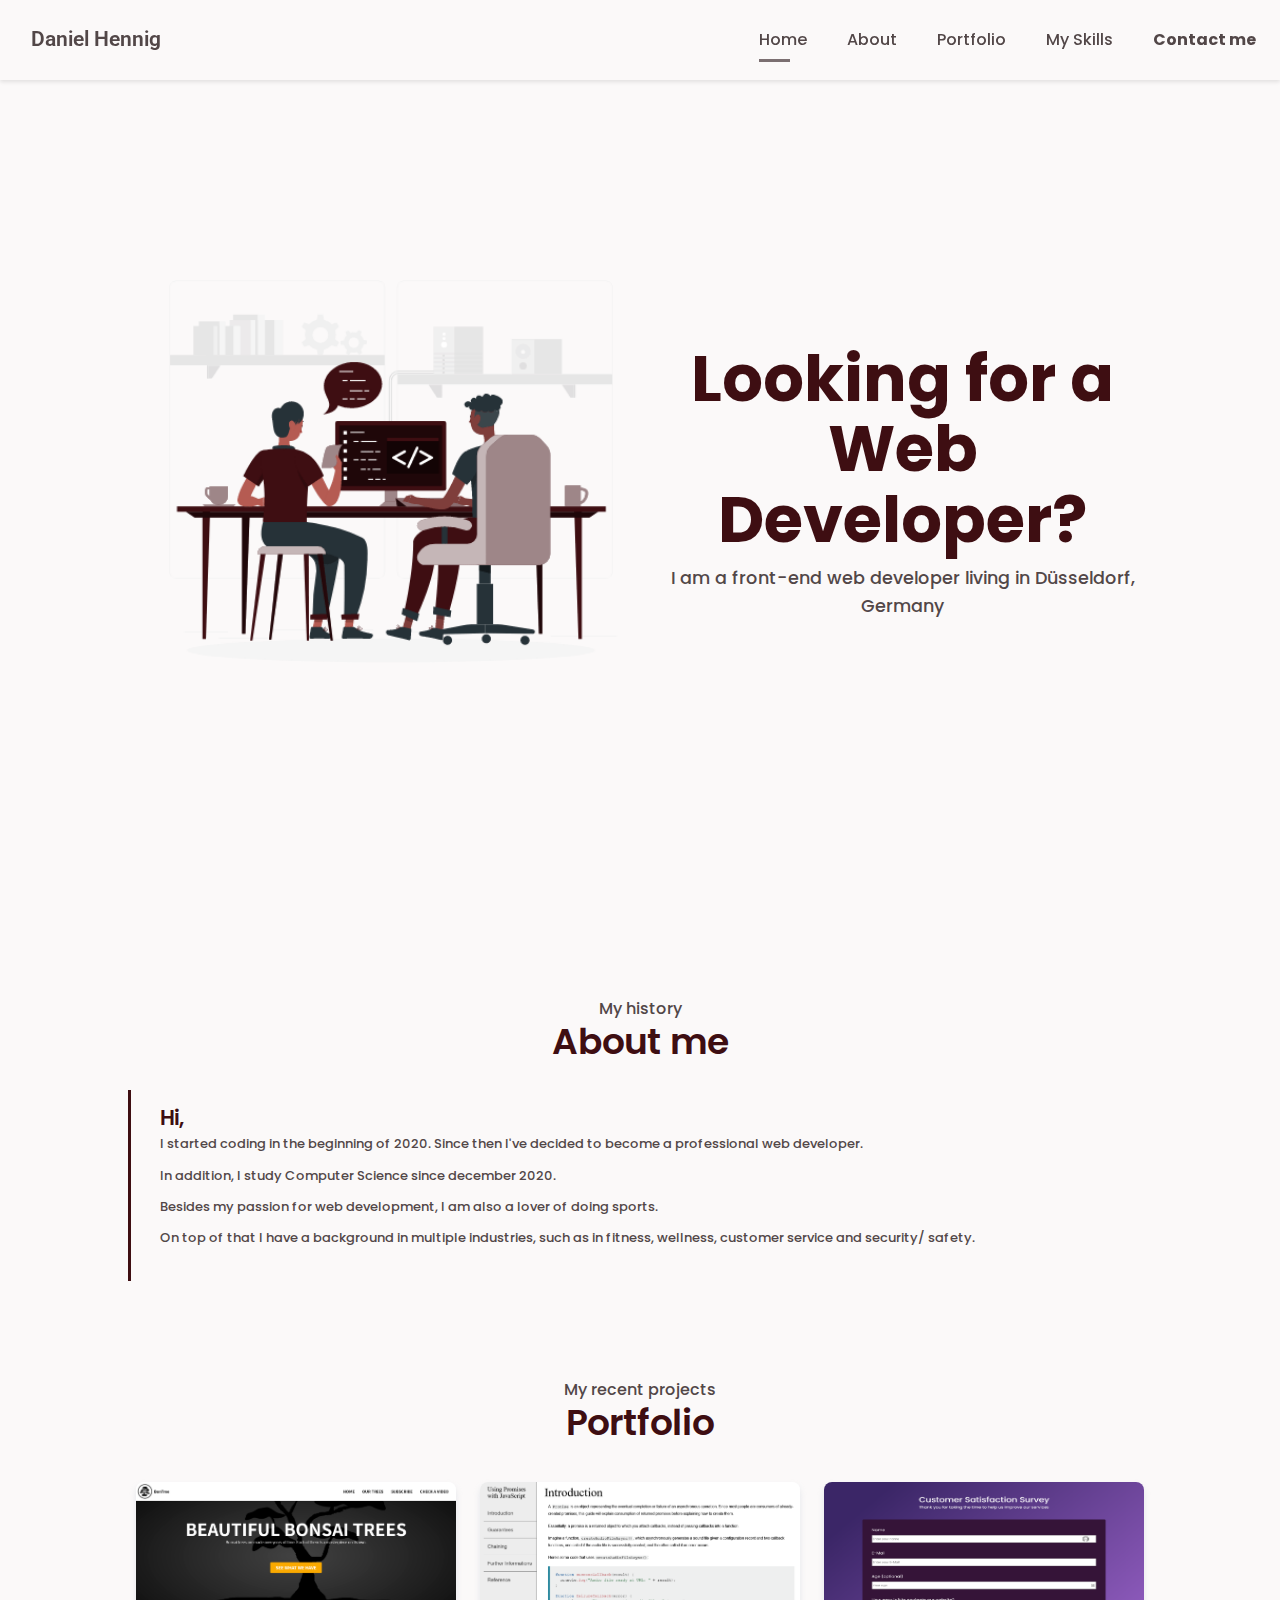
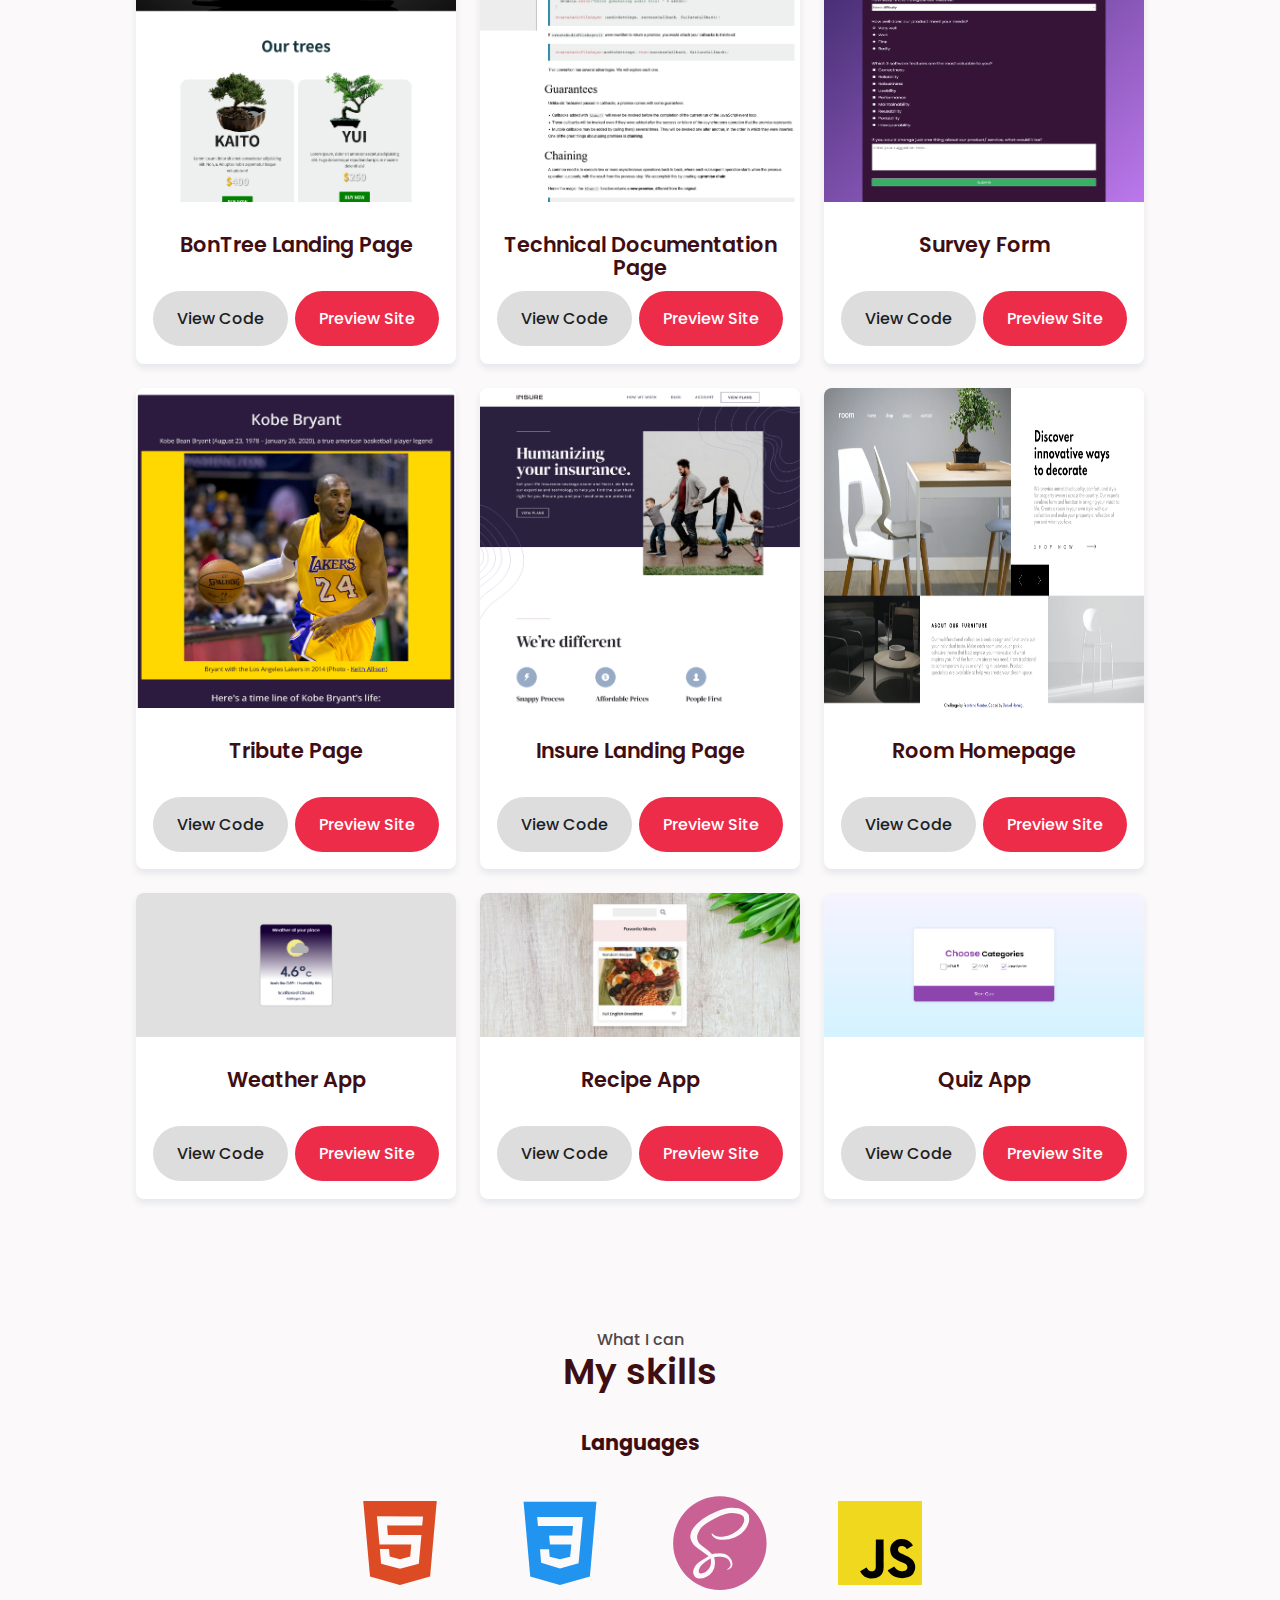
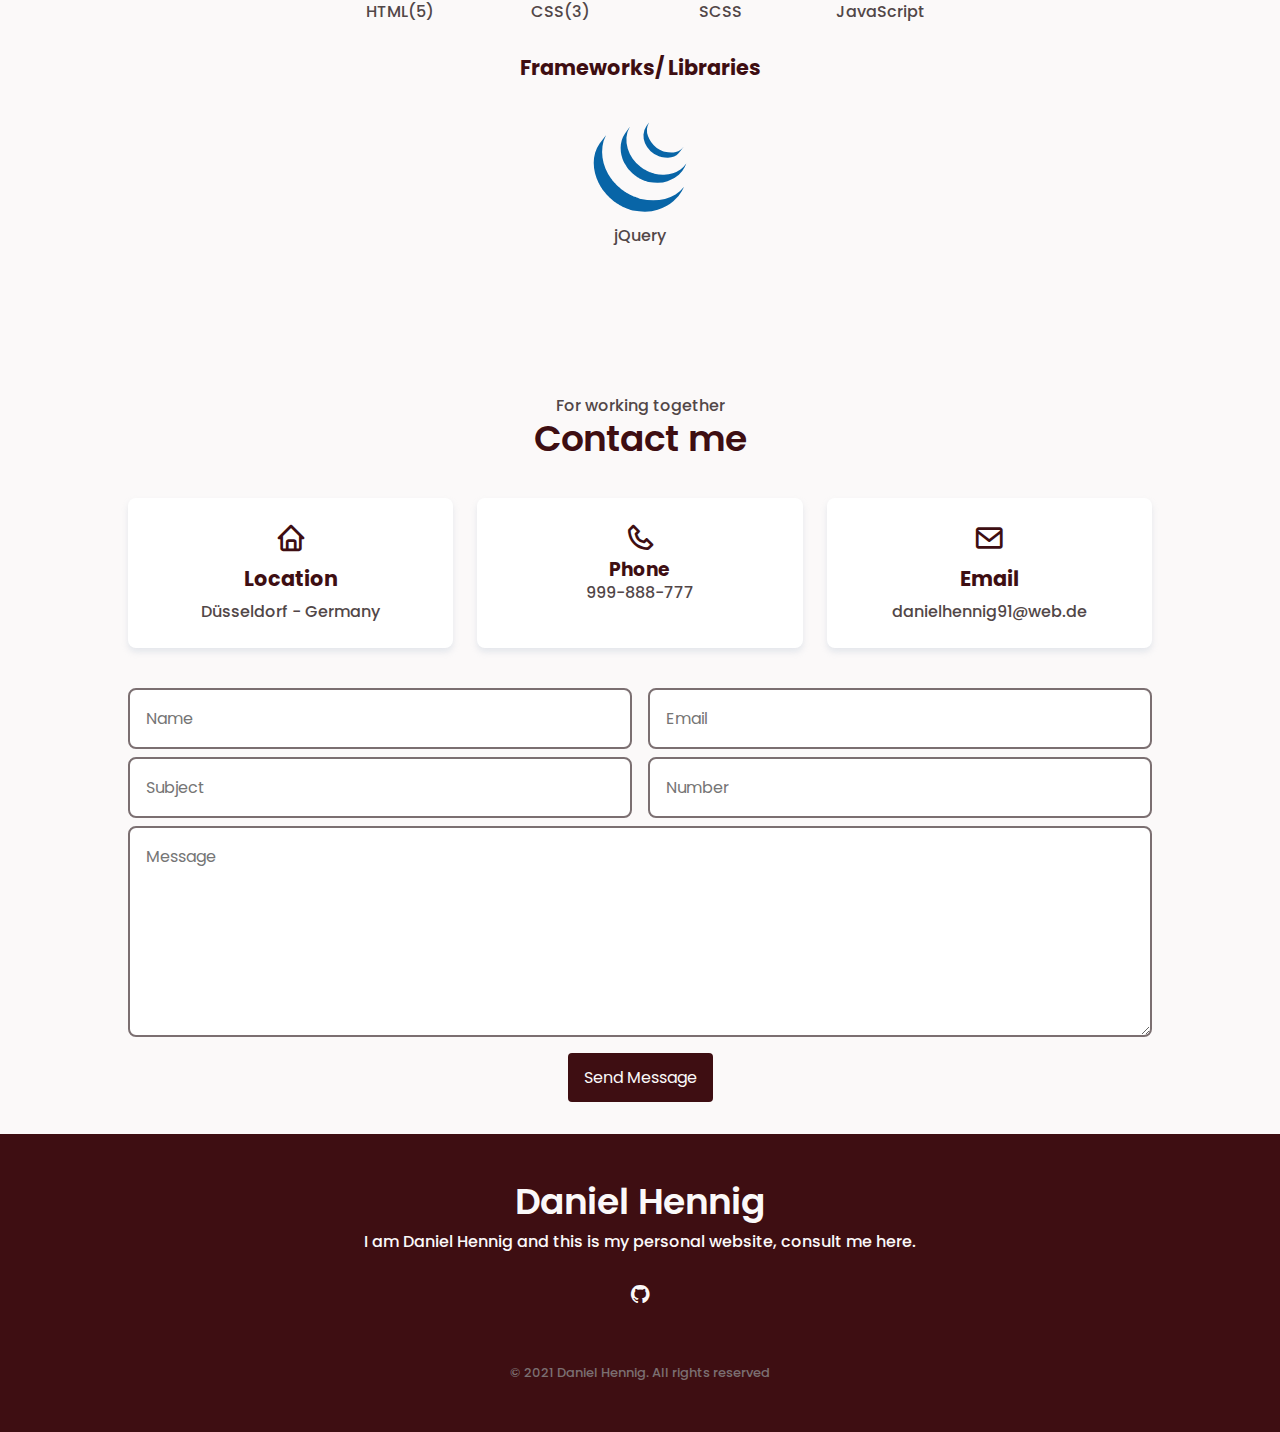
<file: Personal Portfolio Webpage/index.html>
<!DOCTYPE html>
<html lang="en">
<head>
    <meta charset="UTF-8">
    <meta http-equiv="X-UA-Compatible" content="IE=edge">
    <meta name="viewport" content="width=device-width, initial-scale=1.0">
    <link href='https://unpkg.com/boxicons@2.0.7/css/boxicons.min.css' rel='stylesheet'>
    <link rel="preconnect" href="https://fonts.gstatic.com">
    <link href="https://fonts.googleapis.com/css2?family=Roboto:wght@500&display=swap" rel="stylesheet">
    <link href="https://fonts.googleapis.com/css2?family=Poppins:wght@400;500;600;700&display=swap" rel="stylesheet">
    <link rel="stylesheet" href="style.css">

    <title>FreeCodeCamp - Personal Portfolio Webpage</title>
</head>
<body>
    <script src="https://cdn.freecodecamp.org/testable-projects-fcc/v1/bundle.js"></script>
    
    <main>
        <header id="welcome-section">
            <nav id="navbar">
                <a class="logo" id="logo" href="index.html">Daniel Hennig</a>
                <div class="nav_menu invisible" id="nav-menu">
                    <ul>
                        <li><a class="active-link" id="link-home" href="#hero">Home</a></li>
                        <li><a id="link-about" href="#about">About</a></li>
                        <li><a id="link-projects" href="#projects">Portfolio</a></li>
                        <li><a id="link-skills" href="#my-skills">My Skills</a></li>
                        <li><a id="link-contact" class="cta" href="#contact">Contact me</a></li>
                    </ul>
                </div>
                <div class="hamburger" id="hamburger">
                    <a id="menu-hamburger" href="#" class="menu__hamburger">
                        <span></span>
                        <span></span>
                        <span></span>
                      </a>
                </div>    
            </nav>
            <section id="hero" class="hero">
                <img src="images/Pair programming.gif" alt="#">
                <div class="hero_description">
                    <h1>Looking for a Web Developer?</h1>
                    <p>I am a front-end web developer living in Düsseldorf, Germany</p>
                </div>
            </section>
        </header>

        <section id="about" class="section__about">
            <p>My history</p>
            <h2>About me</h2>
            <p><span>Hi,</span><br>I started coding in the beginning of 2020. Since then I've decided to become a professional web developer.</p>
            <p>In addition, I study Computer Science since december 2020.</p>
            <p>Besides my passion for web development, I am also a lover of doing sports.</p>
            <p>On top of that I have a background in multiple industries, such as in fitness, wellness, customer service and security/ safety.</p>
        </section>

        <section id="projects">
            <p>My recent projects</p>
            <h2>Portfolio</h2>

            <div class="project_container">
                <div class="project-tile project_1">
                    <img src="images/2_Screenshot_2021-05-07 Product Landing Page.png" alt="BonTree Product Landing Page">
                    <h3>BonTree Landing Page</h3>
                    <ul>
                        <li><a target="_blank" class="link_github" id="profile-link" href="https://github.com/daniel-hennig/FCC-ResponsiveWebDesign/tree/master/Product%20Landing%20Page">View Code</a></li>
                        <li><a target="_blank" class="link_live" href="https://bontree-by-danielhennig.netlify.app/">Preview Site</a></li>
                    </ul>
                </div>
                <div class="project-tile project_2">
                    <img src="images/Screenshot_2021-05-07 FreeCodeCamp - Technical Documentation Page (1).png" alt="Technical Documentation Page">
                    <h3>Technical Documentation Page</h3>
                    <ul>
                        <li><a target="_blank" class="link_github" id="profile-link" href="https://github.com/daniel-hennig/FCC-ResponsiveWebDesign/tree/master/Technical%20Documentation%20Page">View Code</a></li>
                        <li><a target="_blank" class="link_live" href="https://technicaldocumentationpage-by-danielhennig.netlify.app/">Preview Site</a></li>
                    </ul>
                </div>
                <div class="project-tile project_3">
                    <img src="images/Screenshot_2021-05-07 Customer Satisfaction Survey Form.png" alt="Survey Form">
                    <h3>Survey Form</h3>
                    <ul>
                        <li><a target="_blank" class="link_github" id="profile-link" href="https://github.com/daniel-hennig/FCC-ResponsiveWebDesign/tree/master/Survey%20Form">View Code</a></li>
                        <li><a target="_blank" class="link_live" href="https://surveyform-by-danielhennig.netlify.app/">Preview Site</a></li>
                    </ul>
                </div>
                <div class="project-tile project_4">
                    <img src="images/Screenshot_2021-05-07 A tribute to Kobe Bryant (1).png" alt="Tribute Page Kobe Bryant">
                    <h3>Tribute Page</h3>
                    <ul>
                        <li><a target="_blank" class="link_github" id="profile-link" href="https://github.com/daniel-hennig/FCC-ResponsiveWebDesign/tree/master/Tribute%20Page">View Code</a></li>
                        <li><a target="_blank" class="link_live" href="https://tributepage-by-danielhennig.netlify.app/">Preview Site</a></li>
                    </ul>
                </div>
                <div class="project-tile project_5">
                    <img src="images/Screenshot_2021-05-07 Frontend Mentor Insure landing page (1).png" alt="Insure Landing Page">
                    <h3>Insure Landing Page</h3>
                    <ul>
                        <li><a target="_blank" class="link_github" id="profile-link" href="https://github.com/daniel-hennig/FrontendMentor-Challenges/tree/master/Insure%20Landing%20Page">View Code</a></li>
                        <li><a target="_blank" class="link_live" href="https://insure2-by-danielhennig.netlify.app/">Preview Site</a></li>
                    </ul>
                </div>
                <div class="project-tile project_6">
                    <img src="images/Screenshot_2021-05-07 Frontend Mentor Room homepage.png" alt="Room Homepage">
                    <h3>Room Homepage</h3>
                    <ul>
                        <li><a target="_blank" class="link_github" id="profile-link" href="https://github.com/daniel-hennig/FrontendMentor-Challenges/tree/master/Room%20Homepage">View Code</a></li>
                        <li><a target="_blank" class="link_live" href="https://roomhomepage-by-danielhennig.netlify.app/">Preview Site</a></li>
                    </ul>
                </div>
                <div class="project-tile project_7">
                    <img src="images/Screenshot_2021-05-07 Weather App.png" alt="Weather App">
                    <h3>Weather App</h3>
                    <ul>
                        <li><a target="_blank" class="link_github" id="profile-link" href="https://github.com/daniel-hennig/Web-Applications/tree/master/weather%20app">View Code</a></li>
                        <li><a target="_blank" class="link_live" href="https://weather-app-by-danielhennig.netlify.app/">Preview Site</a></li>
                    </ul>
                </div>
                <div class="project-tile project_8">
                    <img src="images/screenshot_recipe_app.JPG" alt="Recipe App">
                    <h3>Recipe App</h3>
                    <ul>
                        <li><a target="_blank" class="link_github" id="profile-link" href="https://github.com/daniel-hennig/Web-Applications/tree/master/recipe%20app">View Code</a></li>
                        <li><a target="_blank" class="link_live" href="https://recipe-app-by-danielhennig.netlify.app/">Preview Site</a></li>
                    </ul>
                </div>
                <div class="project-tile project_9">
                    <img src="images/Screenshot_2021-05-07 Quiz App.png" alt="Quiz App">
                    <h3>Quiz App</h3>
                    <ul>
                        <li><a target="_blank" class="link_github" id="profile-link" href="https://github.com/daniel-hennig/Web-Applications/tree/master/quiz-app">View Code</a></li>
                        <li><a target="_blank" class="link_live" href="https://quiz-app-by-danielhennig.netlify.app/">Preview Site</a></li>
                    </ul>
                </div>
            </div>
        </section>

        <section id="my-skills">
            <p>What I can</p>
            <h2>My skills</h2>
            <div class="skill_container">
                <h3>Languages</h3>
                <ul>
                    <li><i class='bx bxl-html5'></i>HTML(5)</li>
                    <li><i class='bx bxl-css3'></i>CSS(3)</li>
                    <li><i class='bx bxl-sass'></i>SCSS</li>
                    <li><i class='bx bxl-javascript'></i>JavaScript</li>
                </ul>
                <h3>Frameworks/ Libraries</h3>
                <ul>
                    <li><i class='bx bxl-jquery'></i>jQuery</li>
                </ul>
            </div>
        </section>

        <section id="contact">
            <p>For working together</p>
            <h2>Contact me</h2>

            <div class="contact_container">
                <div class="contact_content">
                    <div class="contact_box">
                        <i class='bx bx-home contact_icon'></i>
                        <h3 class="contact_title">Location</h3>
                        <span class="contact_description">Düsseldorf - Germany</span>
                    </div>

                    <div class="contact_box">
                        <i class='bx bx-phone contact_icon'></i>
                        <h3 class="contact__title">Phone</h3>
                        <span class="contact__description">999-888-777</span>
                    </div>

                    <div class="contact_box">
                        <i class='bx bx-envelope contact_icon'></i>
                        <h3 class="contact_title">Email</h3>
                        <span class="contact__description">danielhennig91@web.de</span>
                    </div>
                </div>

                <form action="" class="contact_form">
                    <div class="contact_inputs">
                        <input type="text" placeholder="Name" class="contact_input">
                        <input type="email" placeholder="Email" class="contact_input">
                    </div>

                    <div class="contact_inputs">
                        <input type="text" placeholder="Subject" class="contact_input">
                        <input type="number" placeholder="Number" class="contact_input">
                    </div>

                    <textarea name="" id="" cols="0" rows="7" placeholder="Message" class="contact_input"></textarea>

                    <input type="submit" value="Send Message" class="contact_button">
                </form>
            </div>
        </section>
    </main>

    <footer>
        <div class="footer_container">
            <h1 class="footer_title">Daniel Hennig</h1>
            <p class="footer_description">I am Daniel Hennig and this is my personal website, consult me here.</p>

            <div class="footer_social">
                <a href="#" class="footer_link"><i class='bx bxl-github'></i></a>
            </div>
            <p class="footer_copy">&#169; 2021 Daniel Hennig. All rights reserved</p>
        </div>
    </footer>
    <script src="script.js"></script>
</body>
</html>
</file>
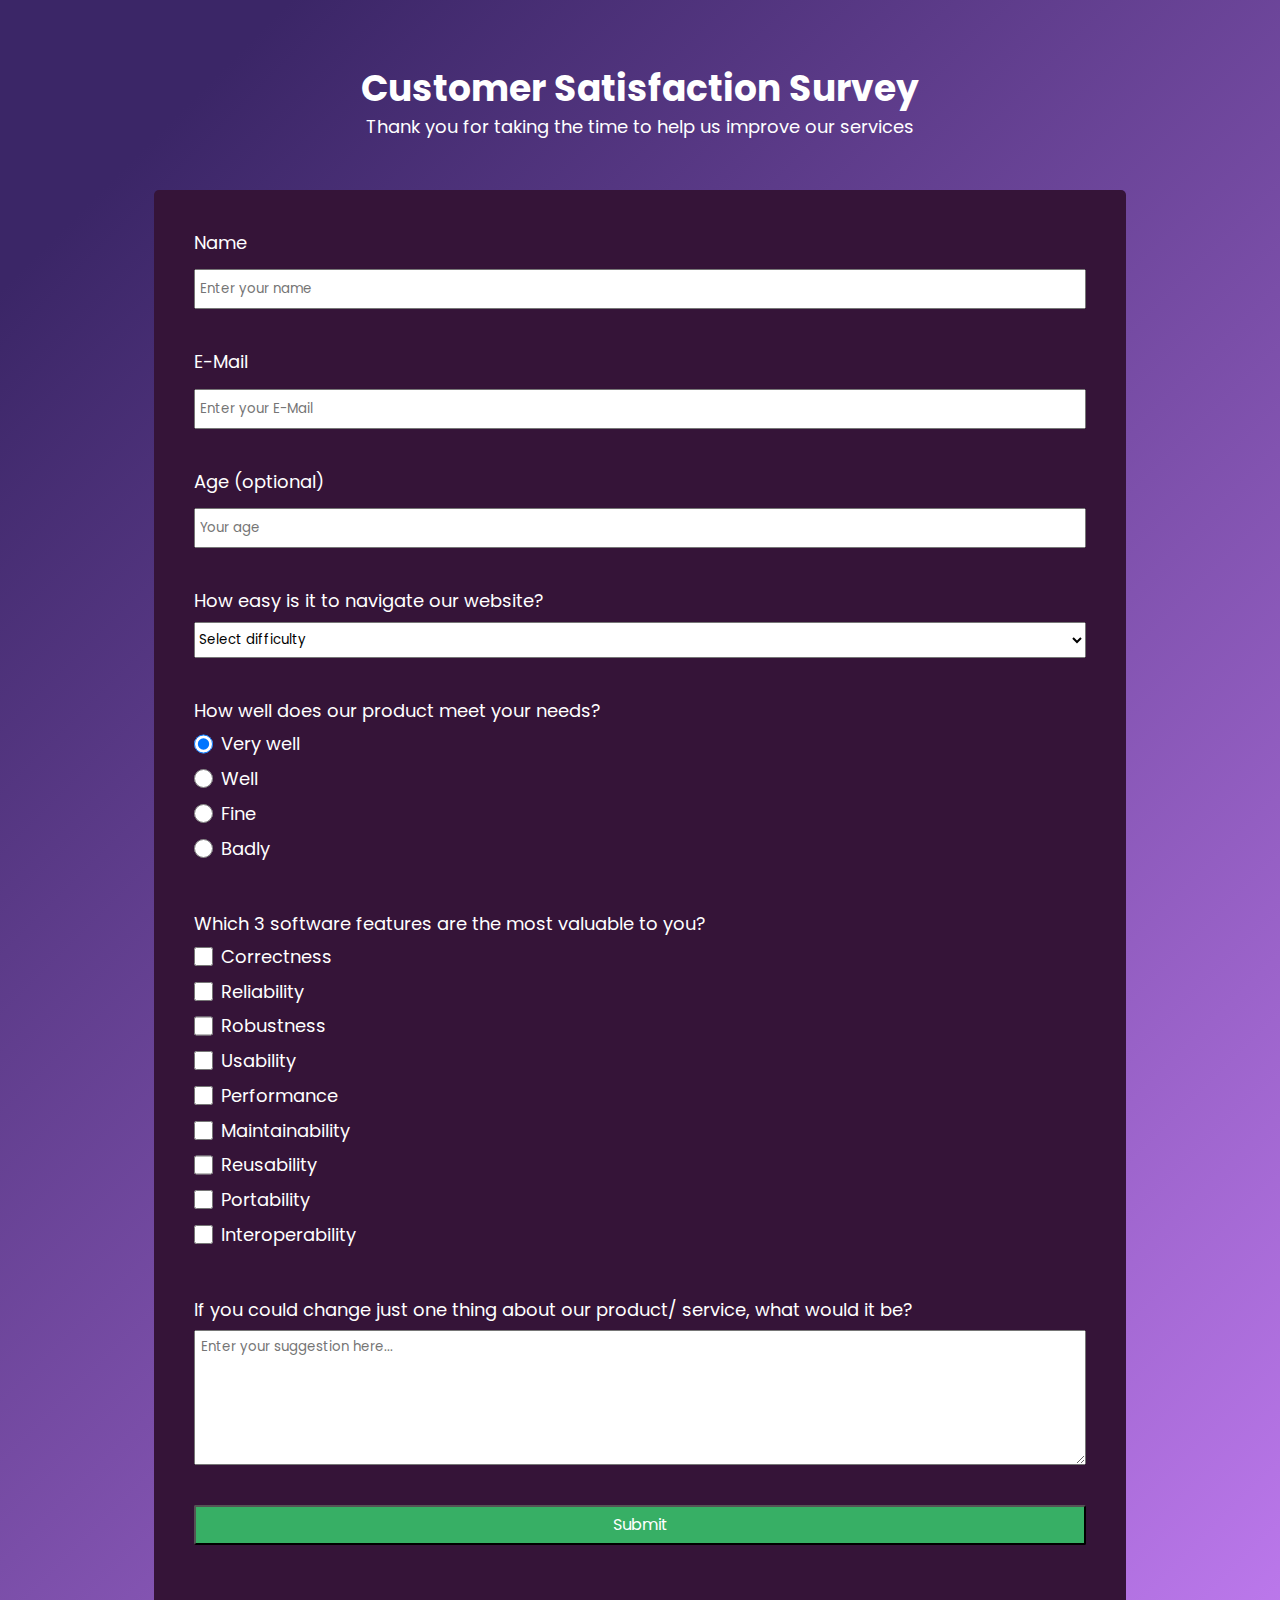
<file: Survey Form/index.html>
<!DOCTYPE html>
<html lang="en">
<head>
    <meta charset="UTF-8">
    <meta http-equiv="X-UA-Compatible" content="IE=edge">
    <meta name="viewport" content="width=device-width, initial-scale=1.0">
    <link rel="preconnect" href="https://fonts.gstatic.com">
    <link href="https://fonts.googleapis.com/css2?family=Poppins&display=swap" rel="stylesheet">
    <link rel="stylesheet" href="style.css">

    <title>Customer Satisfaction Survey Form</title>
</head>
<body>
    <script src="https://cdn.freecodecamp.org/testable-projects-fcc/v1/bundle.js"></script>

    <main class="container">
        <h1 id="title">Customer Satisfaction Survey</h1>
        <p id="description">Thank you for taking the time to help us improve our services</p>

        <form action="" id="survey-form">

            <div class="form_section">
                <label id="name-label" for="name">Name</label>
                <input type="text" name="name" id="name" required placeholder="Enter your name">
            </div>

            <div class="form_section">
                <label id="email-label" for="email">E-Mail</label>
                <input type="email" name="email" id="email" required placeholder="Enter your E-Mail">
            </div>

            <div class="form_section">
                <label id="number-label" for="number">Age (optional)</label>
                <input type="number" name="age" id="number" min="14" max="100" placeholder="Your age">                
            </div>

            <div class="form_section">
                <p>How easy is it to navigate our website?</p>
                <select name="difficulty" id="dropdown">
                    <option disabled selected value>Select difficulty</option>
                    <option value="extrm-easy">Extremely easy</option>
                    <option value="very-easy">Very easy</option>
                    <option value="little-easy">Kind of easy</option>
                    <option value="notthat-easy">Not that easy</option>
                    <option value="notatall-easy">Not easy at all</option>
                </select>                
            </div>
            
            <div class="form_section">
                <p>How well does our product meet your needs?</p>
                <label>
                    <input type="radio" name="user-satisfaction" class="radio" value="very-well" checked>Very well
                </label>
                <label>
                    <input type="radio" name="user-satisfaction" class="radio" value="well">Well
                </label>
                <label>
                    <input type="radio" name="user-satisfaction" class="radio" value="fine">Fine
                </label>
                <label>
                    <input type="radio" name="user-satisfaction" class="radio" value="badly">Badly
                </label>
            </div>

            <div class="form_section">
                <p>Which 3 software features are the most valuable to you?</p>
                <label for="cb1">
                    <input type="checkbox" name="features" class="checkbox" id="cb1" value="correctness">Correctness
                </label>
                <label for="cb2">
                    <input type="checkbox" name="features" class="checkbox" id="cb2" value="reliability">Reliability
                </label>
                <label for="cb3">
                    <input type="checkbox" name="features" class="checkbox" id="cb3" value="robustness">Robustness
                </label>
                <label for="cb4">
                    <input type="checkbox" name="features" class="checkbox" id="cb4" value="usability">Usability
                </label>
                <label for="cb5">
                    <input type="checkbox" name="features" class="checkbox" id="cb5" value="performance">Performance
                </label>
                <label for="cb6">
                    <input type="checkbox" name="features" class="checkbox" id="cb6" value="maintainability">Maintainability
                </label>
                <label for="cb7">
                    <input type="checkbox" name="features" class="checkbox" id="cb7" value="reusability">Reusability
                </label>
                <label for="cb8">
                    <input type="checkbox" name="features" class="checkbox" id="cb8" value="portability">Portability
                </label>
                <label for="cb9">
                    <input type="checkbox" name="features" class="checkbox" id="cb9" value="interoperability">Interoperability
                </label>                
            </div>

            <div class="form_section">
                <p>If you could change just one thing about our product/ service, what would it be?</p>
                <textarea name="suggestions" id="suggestion" placeholder="Enter your suggestion here..."></textarea>                
            </div>

            <div class="form_section">
                <button type="submit" id="submit">Submit</button>
            </div>
        </form>
    </main>
</body>
</html>
</file>
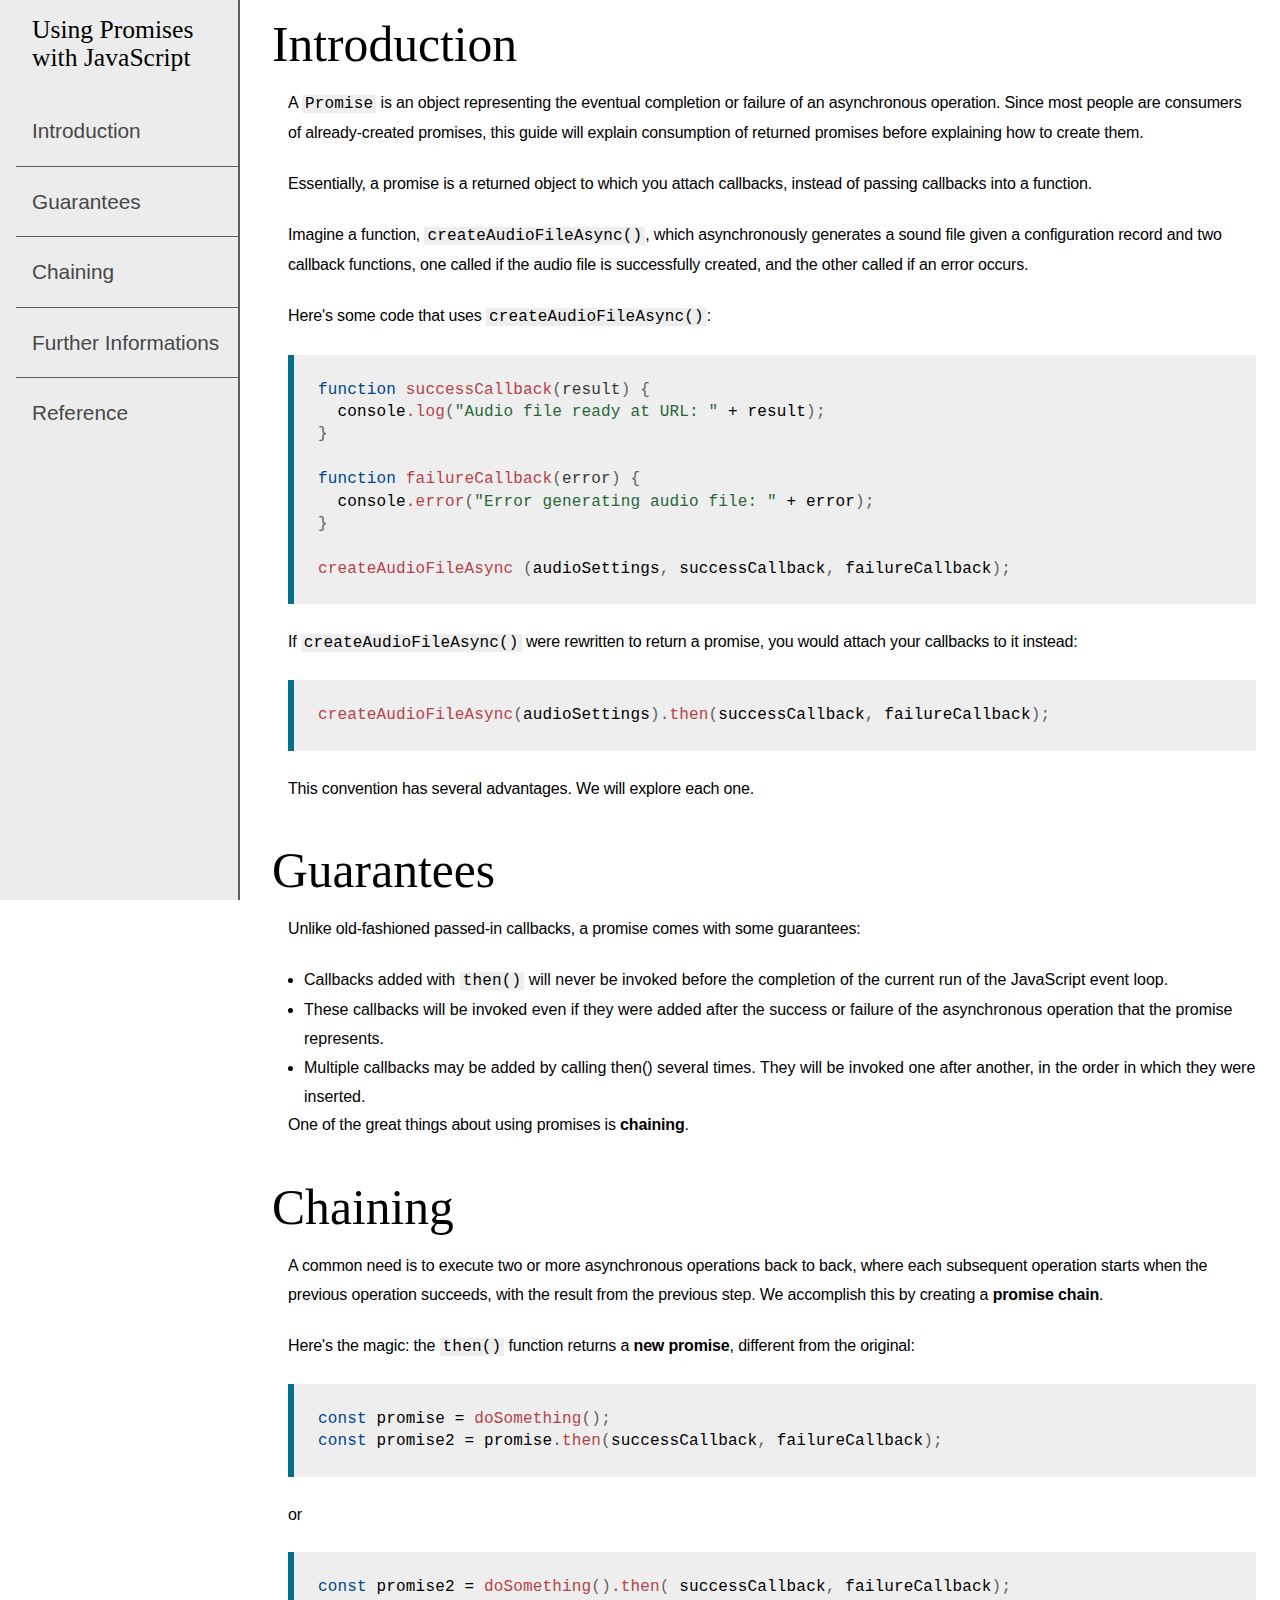
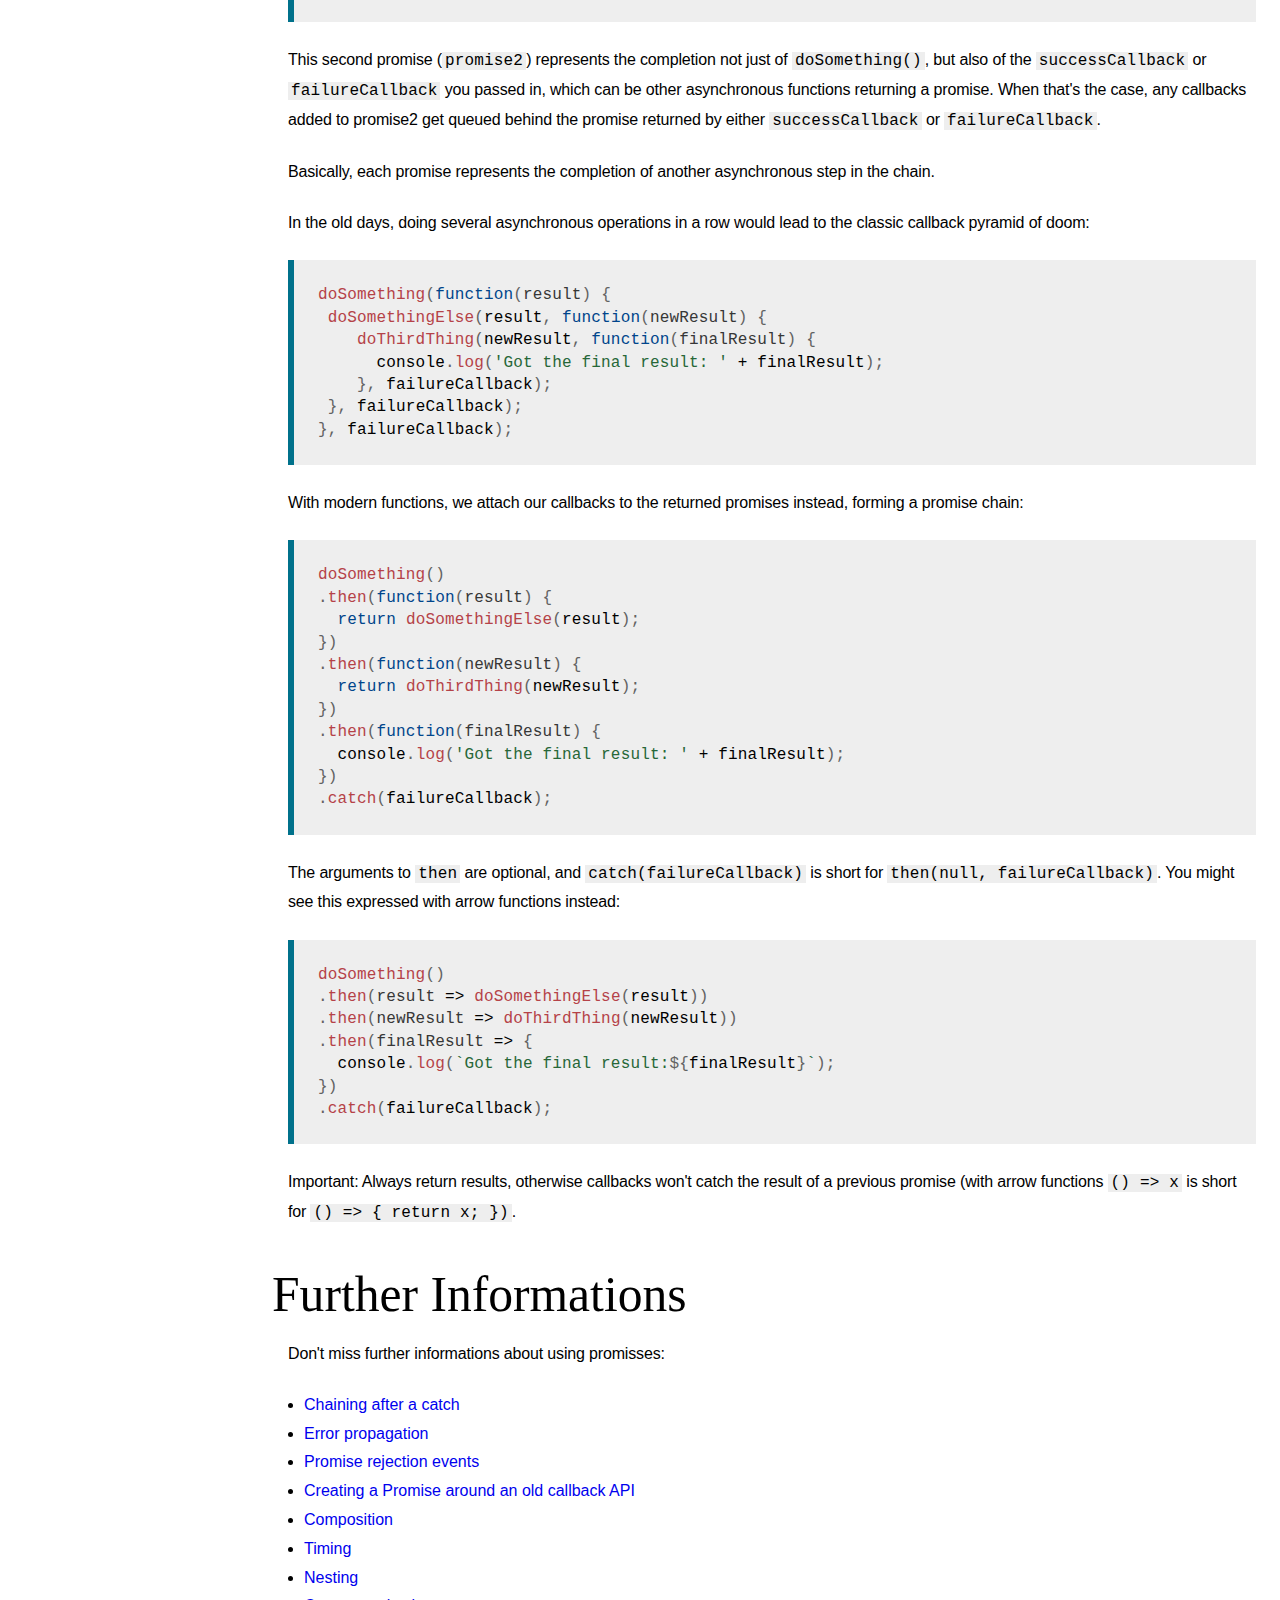
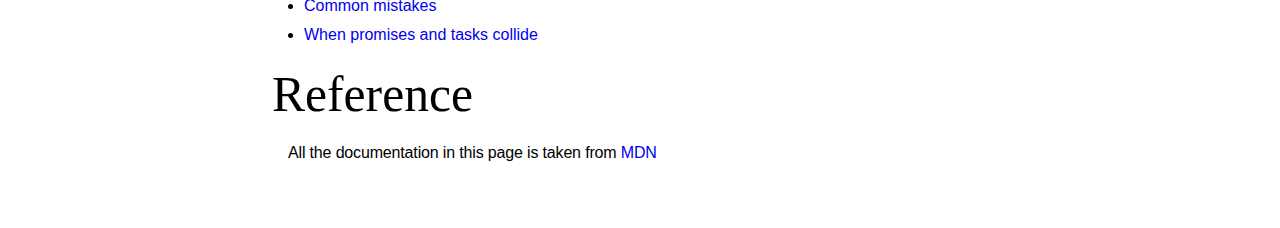
<file: Technical Documentation Page/index.html>
<!DOCTYPE html>
<html lang="en">
<head>
    <meta charset="UTF-8">
    <meta http-equiv="X-UA-Compatible" content="IE=edge">
    <meta name="viewport" content="width=device-width, initial-scale=1.0">
    <link rel="stylesheet" href="style.css">

    <title>FreeCodeCamp - Technical Documentation Page</title>
</head>
<body>
    <script src="https://cdn.freecodecamp.org/testable-projects-fcc/v1/bundle.js"></script>

    <main id="main-doc">
        <header>
            <nav id="navbar">
                <header>Using Promises with JavaScript</header>

                <div class="nav_menu" id="nav-menu">
                    <ul>
                        <li><a href="#introduction" class="nav-link" id="link-introduction">Introduction</a></li>
                        <li><a href="#guarantees" class="nav-link" id="link-guarantees">Guarantees</a></li>
                        <li><a href="#chaining" class="nav-link" id="link-chaining">Chaining</a></li>
                        <li><a href="#further_informations" class="nav-link" id="link-further_informations">Further Informations</a></li>
                        <li><a href="#reference" class="nav-link" id="link-reference">Reference</a></li>
                    </ul>
                </div>

                <div class="hamburger" id="hamburger">
                    <a id="menu-hamburger" href="#" class="menu__hamburger">
                        <span></span>
                        <span></span>
                        <span></span>
                      </a>
                </div>    
            </nav>
        </header>

        <section class="main-section" id="introduction">
            <header>Introduction</header>
            <p>A <code>Promise</code> is an object representing the eventual completion or failure of an asynchronous operation. Since most people are consumers of already-created promises, this guide will explain consumption of returned promises before explaining how to create them.</p>
            <p>Essentially, a promise is a returned object to which you attach callbacks, instead of passing callbacks into a function.</p>
            <p>Imagine a function, <code>createAudioFileAsync()</code>, which asynchronously generates a sound file given a configuration record and two callback functions, one called if the audio file is successfully created, and the other called if an error occurs.</p>
            <p>Here's some code that uses <code>createAudioFileAsync()</code>:</p>

            <pre><code><span class="keyword">function</span> <span class="function">successCallback</span><span class="punctuation">(</span><span class="parameter">result</span><span class="punctuation">)</span> <span class="punctuation">{</span><br>  console<span class="function">.log</span><span class="punctuation">(</span><span class="string">"Audio file ready at URL: "</span> <span class="operator">+</span> result<span class="punctuation">)</span><span class="punctuation">;</span><br><span class="punctuation">}</span>
                <br><span class="keyword">function</span> <span class="function">failureCallback</span><span class="punctuation">(</span><span class="parameter">error</span><span class="punctuation">)</span> <span class="punctuation">{</span><br>  console<span class="function">.error</span><span class="punctuation">(</span><span class="string">"Error generating audio file: "</span> <span class="operator">+</span> error<span class="punctuation">)</span><span class="punctuation">;</span><br><span class="punctuation">}</span>
                <br><span class="function">createAudioFileAsync</span> <span class="punctuation">(</span>audioSettings<span class="punctuation">,</span> successCallback<span class="punctuation">,</span> failureCallback<span class="punctuation">)</span><span class="punctuation">;</span></code></pre>
            
            <p>If <code>createAudioFileAsync()</code> were rewritten to return a promise, you would attach your callbacks to it instead:</p>
            
            <pre><code><span class="function">createAudioFileAsync</span><span class="punctuation">(</span>audioSettings<span class="punctuation">)</span><span class="punctuation">.</span><span class="function">then</span><span class="punctuation">(</span>successCallback<span class="punctuation">,</span> failureCallback<span class="punctuation">)</span><span class="punctuation">;</span></code></pre>
            
            <p>This convention has several advantages. We will explore each one.</p>
        </section>
        <section class="main-section" id="guarantees">
            <header>Guarantees</header>
            <p>Unlike old-fashioned passed-in callbacks, a promise comes with some guarantees:</p>
            <ul>
                <li>Callbacks added with <code>then()</code> will never be invoked before the completion of the current run of the JavaScript event loop.</li>
                <li>These callbacks will be invoked even if they were added after the success or failure of the asynchronous operation that the promise represents.</li>
                <li>Multiple callbacks may be added by calling then() several times. They will be invoked one after another, in the order in which they were inserted.</li>
            </ul>
            <p>One of the great things about using promises is <strong>chaining</strong>.</p>
        </section>
        <section class="main-section" id="chaining">
            <header>Chaining</header>
            <p>A common need is to execute two or more asynchronous operations back to back, where each subsequent operation starts when the previous operation succeeds, with the result from the previous step. We accomplish this by creating a <strong>promise chain</strong>.</p>
            <p>Here's the magic: the <code>then()</code> function returns a <strong>new promise</strong>, different from the original:</p>
            
            <pre><code><span class="keyword">const</span> promise <span class="operator">=</span> <span class="function">doSomething</span><span class="punctuation">(</span><span class="punctuation">)</span><span class="punctuation">;</span><br><span class="keyword">const</span> promise2 <span class="operator">=</span> promise<span class="punctuation">.</span><span class="function">then</span><span class="punctuation">(</span>successCallback<span class="punctuation">,</span> failureCallback<span class="punctuation">)</span><span class="punctuation">;</span></code></pre>
            
            <p>or</p>
            
            <pre><code><span class="keyword">const</span> promise2 <span class="operator">=</span> <span class="function">doSomething</span><span class="punctuation">(</span><span class="punctuation">)</span><span class="punctuation">.</span><span class="function">then</span><span class="punctuation">(</span> successCallback<span class="punctuation">,</span> failureCallback<span class="punctuation">)</span><span class="punctuation">;</span></code></pre>
            
            <p>This second promise (<code>promise2</code>) represents the completion not just of <code>doSomething()</code>, but also of the <code>successCallback</code> or <code>failureCallback</code> you passed in, which can be other asynchronous functions returning a promise. When that's the case, any callbacks added to promise2 get queued behind the promise returned by either <code>successCallback</code> or <code>failureCallback</code>.</p>
            <p>Basically, each promise represents the completion of another asynchronous step in the chain.</p>
            <p>In the old days, doing several asynchronous operations in a row would lead to the classic callback pyramid of doom:</p>
            
            <pre><code><span class="function">doSomething</span><span class="punctuation">(</span><span class="keyword">function</span><span class="punctuation">(</span><span class="parameter">result</span><span class="punctuation">)</span> <span class="punctuation">{</span><br> <span class="function">doSomethingElse</span><span class="punctuation">(</span>result<span class="punctuation">,</span> <span class="keyword">function</span><span class="punctuation">(</span><span class="parameter">newResult</span><span class="punctuation">)</span> <span class="punctuation">{</span><br>    <span class="function">doThirdThing</span><span class="punctuation">(</span>newResult<span class="punctuation">,</span> <span class="keyword">function</span><span class="punctuation">(</span><span class="parameter">finalResult</span><span class="punctuation">)</span> <span class="punctuation">{</span><br>      console<span class="punctuation">.</span><span class="function">log</span><span class="punctuation">(</span><span class="string">'Got the final result: '</span> <span class="operator">+</span> finalResult<span class="punctuation">)</span><span class="punctuation">;</span><br>    <span class="punctuation">}</span><span class="punctuation">,</span> failureCallback<span class="punctuation">)</span><span class="punctuation">;</span><br> <span class="punctuation">}</span><span class="punctuation">,</span> failureCallback<span class="punctuation">)</span><span class="punctuation">;</span><br><span class="punctuation">}</span><span class="punctuation">,</span> failureCallback<span class="punctuation">)</span><span class="punctuation">;</span></code></pre>
            
            <p>With modern functions, we attach our callbacks to the returned promises instead, forming a promise chain:</p>
            
            <pre><code><span class="function">doSomething</span><span class="punctuation">(</span><span class="punctuation">)</span><br><span class="punctuation">.</span><span class="function">then</span><span class="punctuation">(</span><span class="keyword">function</span><span class="punctuation">(</span><span class="parameter">result</span><span class="punctuation">)</span> <span class="punctuation">{</span><br>  <span class="keyword">return</span> <span class="function">doSomethingElse</span><span class="punctuation">(</span>result<span class="punctuation">)</span><span class="punctuation">;</span><br><span class="punctuation">}</span><span class="punctuation">)</span><br><span class="punctuation">.</span><span class="function">then</span><span class="punctuation">(</span><span class="keyword">function</span><span class="punctuation">(</span><span class="parameter">newResult</span><span class="punctuation">)</span> <span class="punctuation">{</span><br>  <span class="keyword">return</span> <span class="function">doThirdThing</span><span class="punctuation">(</span>newResult<span class="punctuation">)</span><span class="punctuation">;</span><br><span class="punctuation">}</span><span class="punctuation">)</span><br><span class="punctuation">.</span><span class="function">then</span><span class="punctuation">(</span><span class="keyword">function</span><span class="punctuation">(</span><span class="parameter">finalResult</span><span class="punctuation">)</span> <span class="punctuation">{</span><br>  console<span class="punctuation">.</span><span class="function">log</span><span class="punctuation">(</span><span class="string">'Got the final result: '</span> <span class="operator">+</span> finalResult<span class="punctuation">)</span><span class="punctuation">;</span><br><span class="punctuation">}</span><span class="punctuation">)</span><br><span class="punctuation">.</span><span class="function">catch</span><span class="punctuation">(</span>failureCallback<span class="punctuation">)</span><span class="punctuation">;</span></code></pre>
            
            <p>The arguments to <code>then</code> are optional, and <code>catch(failureCallback)</code> is short for <code>then(null, failureCallback)</code>. You might see this expressed with arrow functions instead:</p>
            
            <pre><code><span class="function">doSomething</span><span class="punctuation">(</span><span class="punctuation">)</span><br><span class="punctuation">.</span><span class="function">then</span><span class="punctuation">(</span><span class="parameter">result</span> <span class="operator">=></span> <span class="function">doSomethingElse</span><span class="punctuation">(</span>result<span class="punctuation">)</span><span class="punctuation">)</span><br><span class="punctuation">.</span><span class="function">then</span><span class="punctuation">(</span><span class="parameter">newResult</span> <span class="operator">=></span> <span class="function">doThirdThing</span><span class="punctuation">(</span>newResult<span class="punctuation">)</span><span class="punctuation">)</span><br><span class="punctuation">.</span><span class="function">then</span><span class="punctuation">(</span><span class="parameter">finalResult</span> <span class="operator">=></span> <span class="punctuation">{</span><br>  console<span class="punctuation">.</span><span class="function">log</span><span class="punctuation">(</span><span class="string">`Got the final result:</span><span class="punctuation">${</span>finalResult<span class="punctuation">}</span><span class="string">`</span><span class="punctuation">)</span><span class="punctuation">;</span><br><span class="punctuation">}</span><span class="punctuation">)</span><br><span class="punctuation">.</span><span class="function">catch</span><span class="punctuation">(</span>failureCallback<span class="punctuation">)</span><span class="punctuation">;</span></code></pre>
            
            <p>Important: Always return results, otherwise callbacks won't catch the result of a previous promise (with arrow functions <code>() => x</code> is short for <code>() => { return x; })</code>.</p>
        </section>

        <section class="main-section" id="further_informations">
            <header>Further Informations</header>
            <p>Don't miss further informations about using promisses:</p>
            <ul>
                <li><a href="https://developer.mozilla.org/en-US/docs/Web/JavaScript/Guide/Using_promises#chaining_after_a_catch" target="_blank">Chaining after a catch</a></li>
                <li><a href="https://developer.mozilla.org/en-US/docs/Web/JavaScript/Guide/Using_promises#error_propagation" target="_blank">Error propagation</a></li>
                <li><a href="https://developer.mozilla.org/en-US/docs/Web/JavaScript/Guide/Using_promises#promise_rejection_events" target="_blank">Promise rejection events</a></li>
                <li><a href="https://developer.mozilla.org/en-US/docs/Web/JavaScript/Guide/Using_promises#creating_a_promise_around_an_old_callback_api" target="_blank">Creating a Promise around an old callback API</a></li>
                <li><a href="https://developer.mozilla.org/en-US/docs/Web/JavaScript/Guide/Using_promises#composition" target="_blank">Composition</a></li>
                <li><a href="https://developer.mozilla.org/en-US/docs/Web/JavaScript/Guide/Using_promises#timing" target="_blank">Timing</a></li>
                <li><a href="https://developer.mozilla.org/en-US/docs/Web/JavaScript/Guide/Using_promises#nesting" target="_blank">Nesting</a></li>
                <li><a href="https://developer.mozilla.org/en-US/docs/Web/JavaScript/Guide/Using_promises#common_mistakes" target="_blank">Common mistakes</a></li>
                <li><a href="https://developer.mozilla.org/en-US/docs/Web/JavaScript/Guide/Using_promises#when_promises_and_tasks_collide" target="_blank">When promises and tasks collide</a></li>
            </ul>
        </section>
        
        <section class="main-section" id="reference">
            <header>Reference</header>
            <p>All the documentation in this page is taken from <a href="https://developer.mozilla.org/en-US/docs/Web/JavaScript/Guide/Using_promises" target="_blank">MDN</a></p>
        </section>
    </main>

    <script src="script.js"></script>
</body>
</html>
</file>
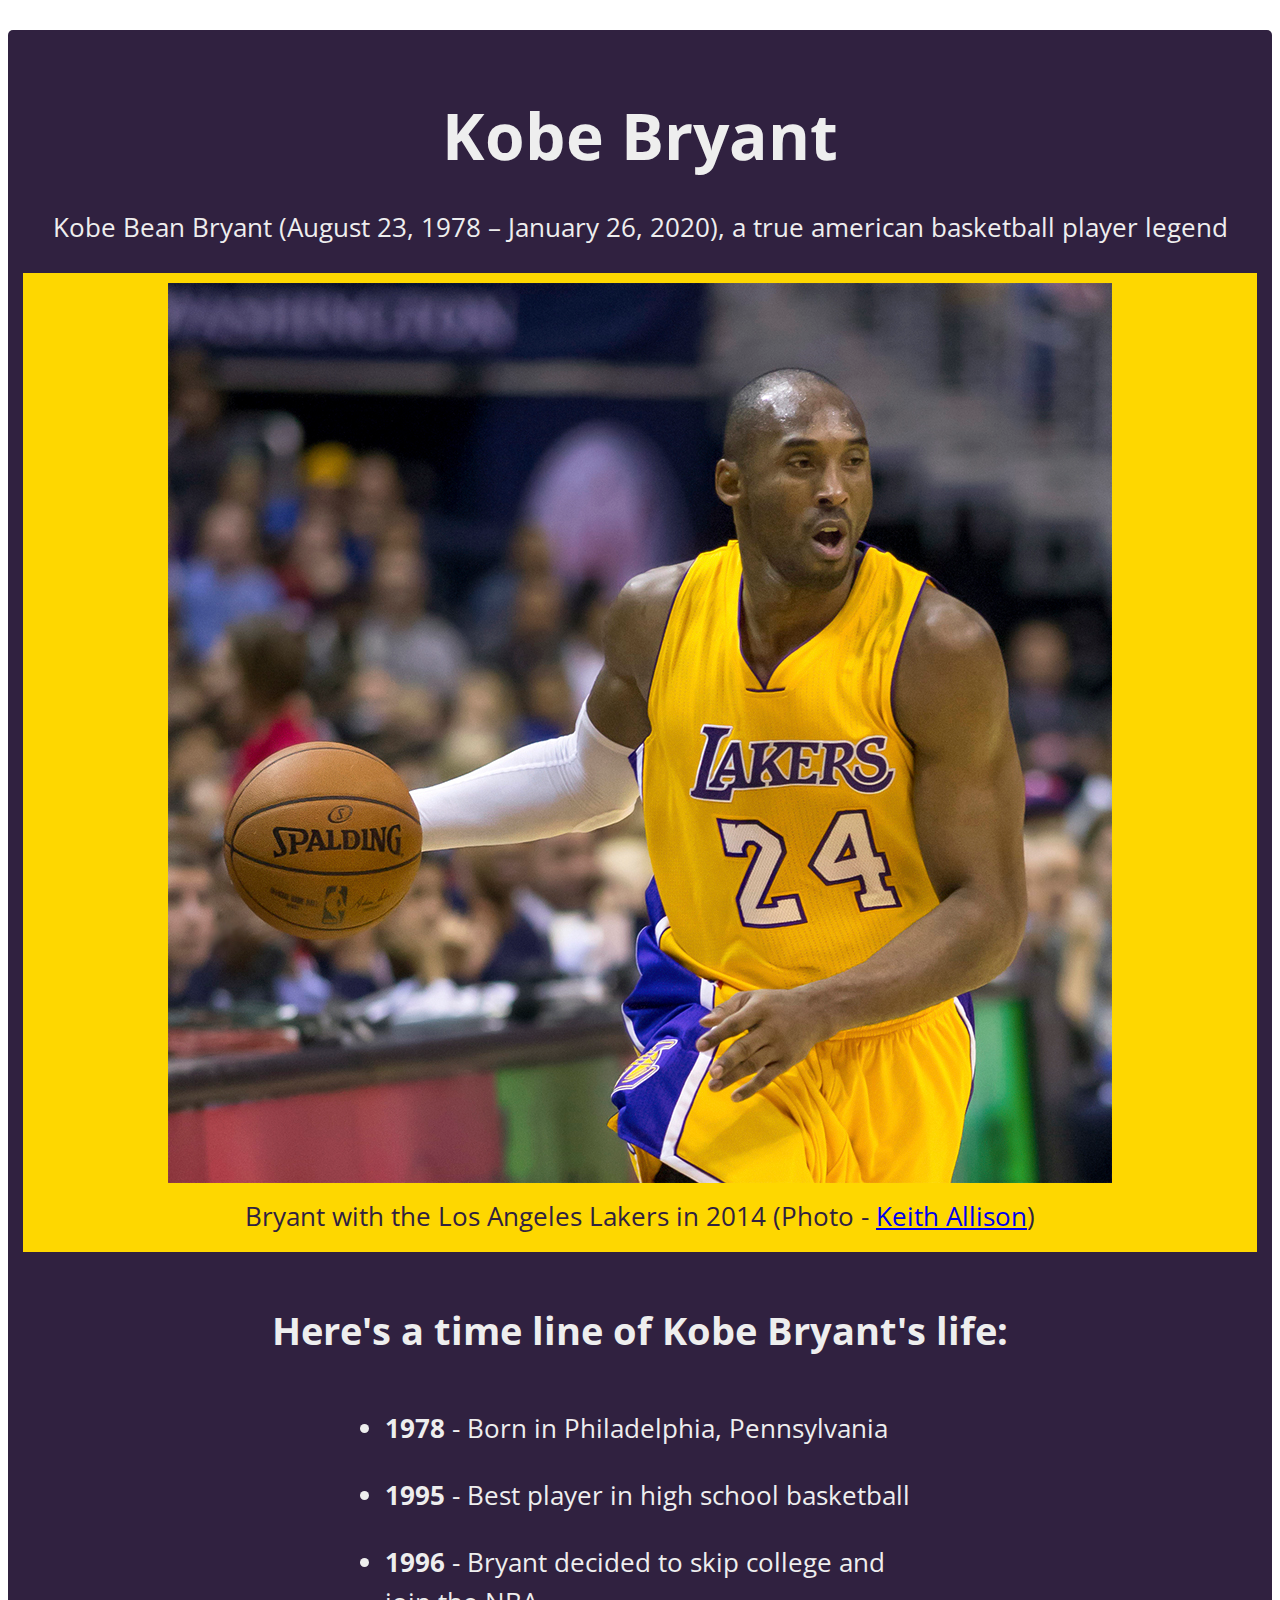
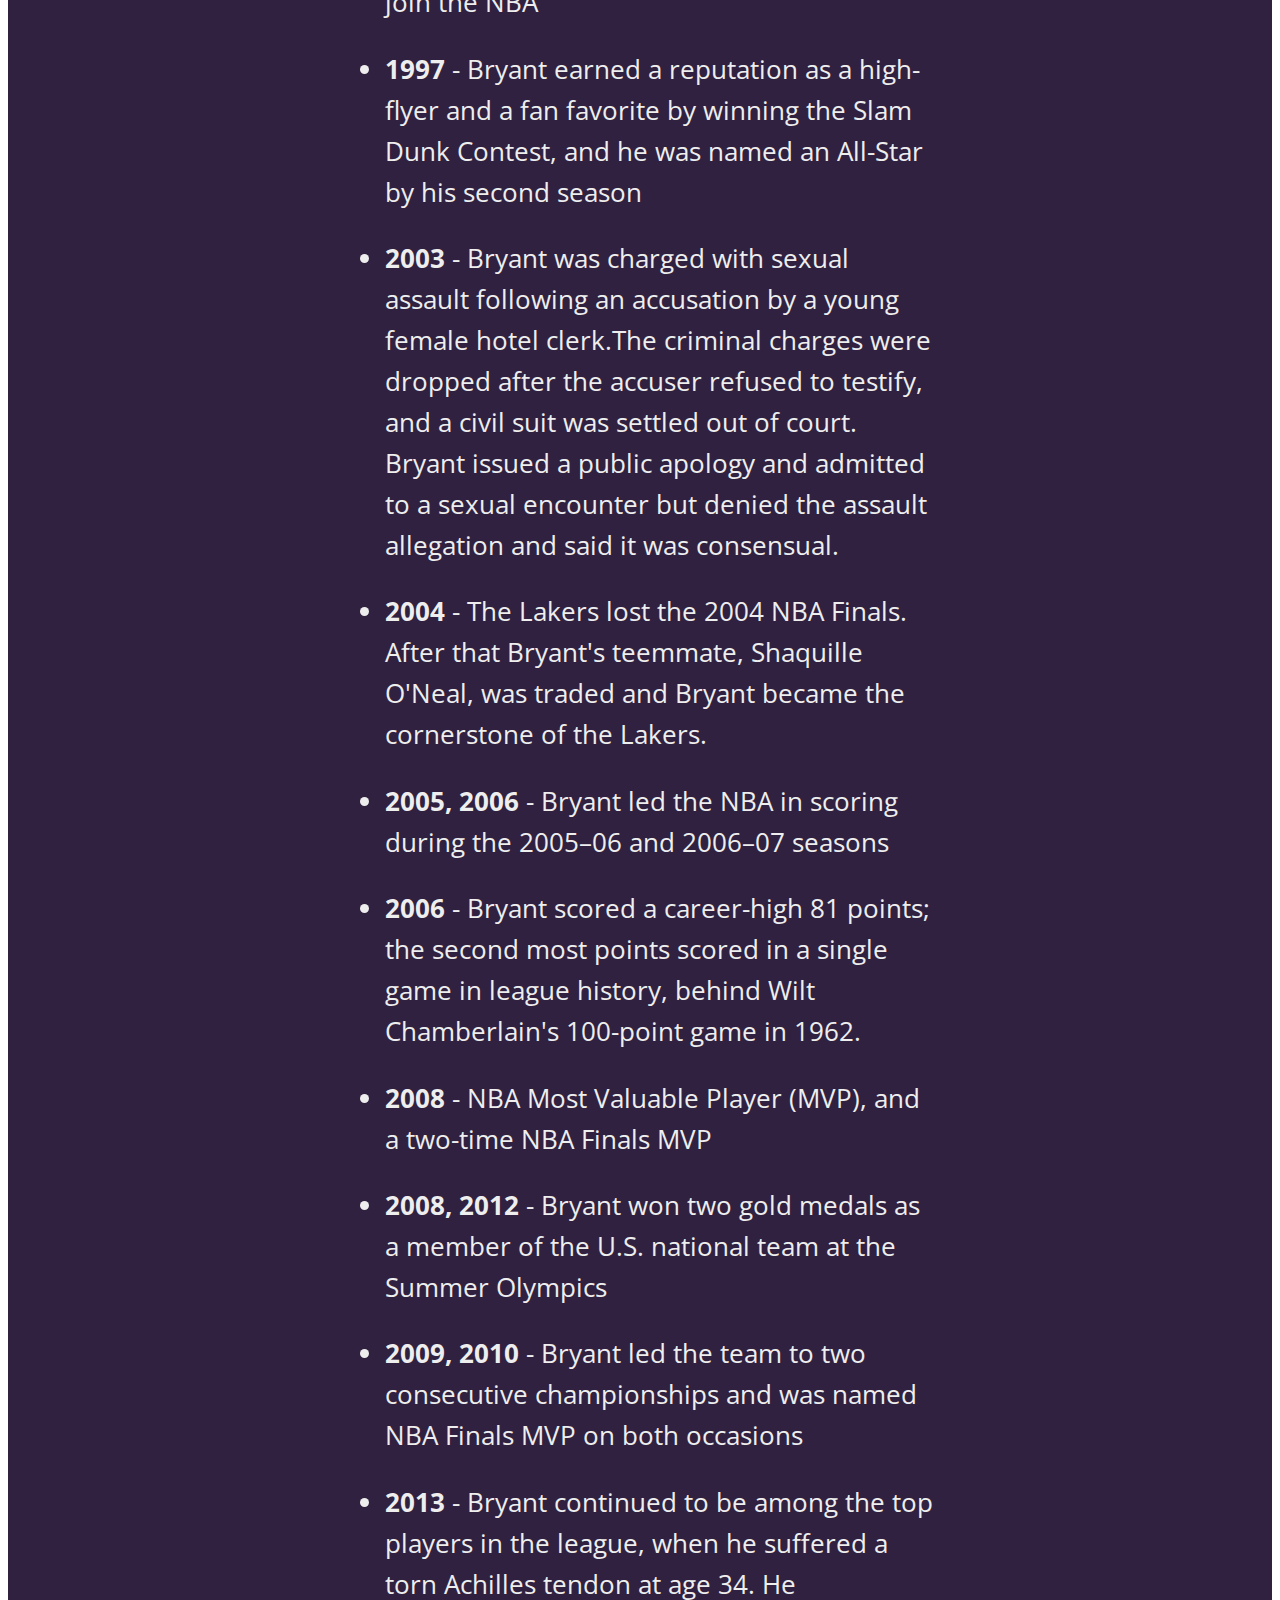
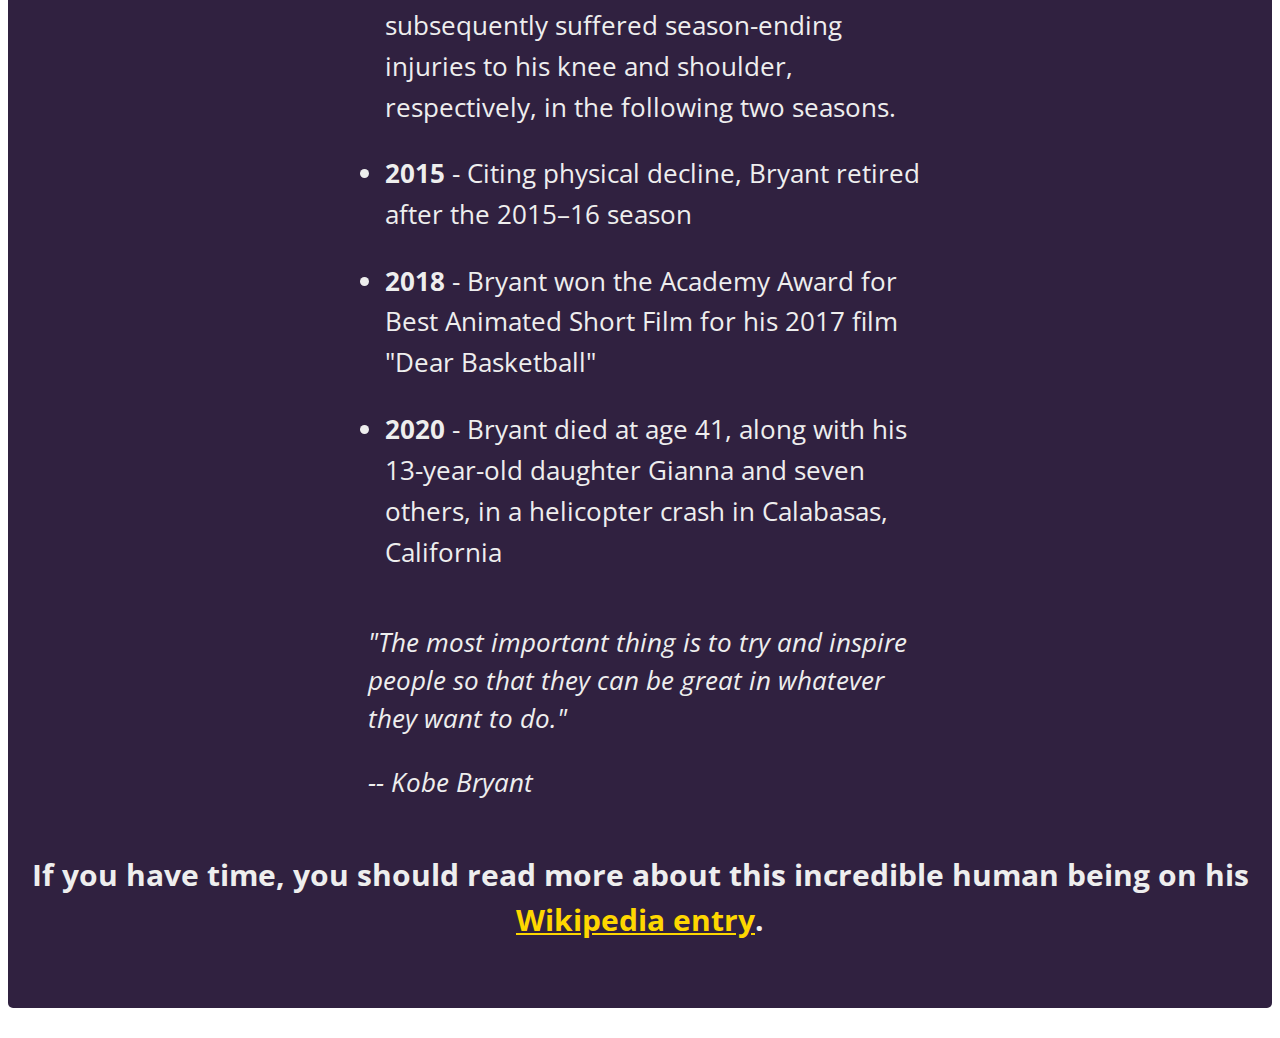
<file: Tribute Page/index.html>
<!DOCTYPE html>
<html lang="en">
<head>
    <meta charset="UTF-8">
    <meta http-equiv="X-UA-Compatible" content="IE=edge">
    <meta name="viewport" content="width=device-width, initial-scale=1.0">
    <link rel="preconnect" href="https://fonts.gstatic.com">
    <link href="https://fonts.googleapis.com/css2?family=Open+Sans&display=swap" rel="stylesheet">
    <link rel="stylesheet" href="style.css">

    <title>A tribute to Kobe Bryant</title>
</head>
<body>
    <script src="https://cdn.freecodecamp.org/testable-projects-fcc/v1/bundle.js"></script>

    <main id="main">
        <h1 id="title">Kobe Bryant</h1>
        <p>Kobe Bean Bryant (August 23, 1978 – January 26, 2020), a true american basketball player legend</p>

        <figure id="img-div">
            <img id="image" src="Kobe_Bryant_2014_big.jpg" alt="Kobe Bryant image">
            <figcaption id="img-caption">Bryant with the Los Angeles Lakers in 2014 (Photo - <a href="https://www.flickr.com/people/27003603@N00" target="_blank">Keith Allison</a>)</figcaption>
        </figure>

        <section id="tribute-info">
            <h2>Here's a time line of Kobe Bryant's life:</h2>
            <ul>
                <li>
                    <p><strong>1978</strong> - Born in Philadelphia, Pennsylvania</p>
                </li>
                <li>
                    <p><strong>1995</strong> - Best player in high school basketball</p>
                </li>
                <li>
                    <p><strong>1996</strong> - Bryant decided to skip college and join the NBA</p>
                </li>
                <li>
                    <p><strong>1997</strong> - Bryant earned a reputation as a high-flyer and a fan favorite by winning the Slam Dunk Contest, and he was named an All-Star by his second season</p>
                </li>
                <li>
                    <p><strong>2003</strong> - Bryant was charged with sexual assault following an accusation by a young female hotel clerk.The criminal charges were dropped after the accuser refused to testify, and a civil suit was settled out of court. Bryant issued a public apology and admitted to a sexual encounter but denied the assault allegation and said it was consensual.</p>
                </li>
                <li>
                    <p><strong>2004</strong> - The Lakers lost the 2004 NBA Finals. After that Bryant's teemmate, Shaquille O'Neal, was traded and Bryant became the cornerstone of the Lakers.</p>
                </li>
                <li>
                    <p><strong>2005, 2006</strong> - Bryant led the NBA in scoring during the 2005–06 and 2006–07 seasons</p>
                </li>
                <li>
                    <p><strong>2006</strong> - Bryant scored a career-high 81 points; the second most points scored in a single game in league history, behind Wilt Chamberlain's 100-point game in 1962.</p>
                </li>
                <li>
                    <p><strong>2008</strong> - NBA Most Valuable Player (MVP), and a two-time NBA Finals MVP</p>
                </li>
                <li>
                    <p><strong>2008, 2012</strong> - Bryant won two gold medals as a member of the U.S. national team at the Summer Olympics</p>
                </li>
                <li>
                    <p><strong>2009, 2010</strong> - Bryant led the team to two consecutive championships and was named NBA Finals MVP on both occasions</p>
                </li>
                <li>
                    <p><strong>2013</strong> - Bryant continued to be among the top players in the league, when he suffered a torn Achilles tendon at age 34. He subsequently suffered season-ending injuries to his knee and shoulder, respectively, in the following two seasons.</p>
                </li>
                <li>
                    <p><strong>2015</strong> - Citing physical decline, Bryant retired after the 2015–16 season</p>
                </li>
                <li>
                    <p><strong>2018</strong> - Bryant won the Academy Award for Best Animated Short Film for his 2017 film "Dear Basketball"</p>
                </li>
                <li>
                    <p><strong>2020</strong> - Bryant died at age 41, along with his 13-year-old daughter Gianna and seven others, in a helicopter crash in Calabasas, California</p>
                </li>
            </ul>
        </section>

        <blockquote cite="https://www.brainyquote.com/quotes/kobe_bryant_574704">
            <p>"The most important thing is to try and inspire people so that they can be great in whatever they want to do."</p>
            <cite>-- Kobe Bryant</cite>
        </blockquote>

        <footer>
            <h3>If you have time, you should read more about this incredible human being on his <a href="https://en.wikipedia.org/wiki/Kobe_Bryant" id="tribute-link" target="_blank">Wikipedia entry</a>.</h3>
        </footer>
    </main>
</body>
</html>

<!-- Image source https://en.wikipedia.org/wiki/File:Kobe_Bryant_2014.jpg -->
</file>
<file: Personal Portfolio Webpage/style.css>
:root {
    /* colors */
    --clr-primary: #3E0E12;
    --clr-primary-darker: #1d0708;
    --clr-secondary: #524748;
    --clr-secondary-light: #7B6F71;
    --clr-light: #FBF9F9;
    --clr-white: #fff;

    /* font-sizes */
    --fs-normal: 1rem;
    --fs-smaller: .813rem;
    --fs-small: 1.1rem;
    --fs-medium: 1.3rem;
    --fs-big: 2.25rem;
    --fs-bigger: 4rem;

    /* font-weights */
    --fw-normal: 400;
    --fw-medium: 500;
    --fw-semibold: 600;
    --fw-bold: 700;
}

*, *::before, *::after {
    box-sizing: border-box;
    padding: 0;
    margin: 0;
}

html {
    scroll-behavior: smooth;
}

body {
    background-color: var(--clr-light);
    color: var(--clr-secondary);
    font-family: 'Poppins', sans-serif;
    font-size: var(--fs-normal);
    font-weight: var(--fw-medium);
    line-height: 1.6;
}

.invisible {
    visibility: hidden;
    top: 0;
    position: absolute;
}

h1, h2, h3 {
    color: var(--clr-primary);
    line-height: 1.1;
}

h1 {
    font-size: var(--fs-bigger);
}

h2 {
    font-size: var(--fs-big);
    font-weight: var(--fw-semibold);
    margin-bottom: 2.5rem;
}

a {
    text-decoration: none;
}

/*** Nav ***/
nav {
    background-color: var(--clr-light);
    -webkit-box-shadow: 0 2px 4px rgb(0 0 0 / 10%);
    box-shadow: 0 2px 4px rgb(0 0 0 / 10%);
    height: 5rem;
    width: 100%;
    position: fixed;
    top: 0;
    display: flex;
    align-items: center;
    z-index: 999;
}

nav ul {
    display: flex;
    list-style-type: none;
    white-space: nowrap;
}

nav ul:last-child {
    margin-right: 1.5em;
}

nav li:not(:first-child) {
    margin-left: 2.5em;
}

nav a {
    color: var(--clr-secondary);
}

.nav_menu {
    display: inline-flex;
    width: 100%;
    justify-content: flex-end;
}

.nav_menu a {
    position: relative;
}

.nav_menu a:hover, .nav_menu a:focus {
    color: var(--clr-primary-darker);
}

.active-link:after {
    content: '';
    position: absolute;
    left: 0;
    bottom: -.7rem;
    width: 65%;
    height: 3px;
    background-color: var(--clr-secondary-light);
}

.cta {
    font-weight: var(--fw-bold);
}

.logo {
    font-family: 'Roboto', sans-serif;
    font-size: var(--fs-medium);
    font-weight: var(--fw-semibold);
    margin-left: 1.5em;
    display: flex;
    justify-content: flex-start;
    width: 100%;
}

.menu__hamburger {
    display: none;
    border: 2px solid var(--clr-primary-darker);
    border-radius: 5px;
    float: right;
    margin-right: 1.5rem;
    padding: 8px;
    position: relative;
    z-index: 99999;
    transition: all 300ms ease-in-out;
}

.menu__hamburger span {
    background-color: var(--clr-primary-darker);
    display: block;
    height: 2px;
    width: 16px;
    transition: all 300ms ease-in-out;
    transform-origin: 1px 1px;
}

.menu__hamburger span:not(:last-child) {
    margin-bottom: 3px;
}

.menu__hamburger.open > span:first-child { /* animate hamburger */
    -webkit-transform: rotate(45deg) translate(2px, -1px);
            transform: rotate(45deg) translate(2px, -1px);
}
  
.menu__hamburger.open > span:nth-child(2) { /* animate hamburger */
    opacity: 0;
}

.menu__hamburger.open > span:last-child { /* animate hamburger */
    -webkit-transform: rotate(-45deg) translate(1px, 2px);
            transform: rotate(-45deg) translate(1px, 2px);
}

.nav_overlay {
    background-color: var(--clr-primary);
    top: 0;
    bottom: 0;
    left: 0;
    right: 0;
    text-align: center;
    padding-top: 2rem;
    position: fixed;
    min-height: 100vh;
    width: 100%;
    z-index: 2;
}

  .nav_mobile {
    display: flex;
    flex-direction: column;
    font-size: 1.2rem;
    gap: 6vh;
    position: absolute;
    top: 20vh;
    left: 0;
    right: 0;
    margin-right: 0 !important;
}

.nav_mobile li {
    margin-left: 0 !important;
}

.nav_mobile a {
    color: var(--clr-light);
}

.nav_mobile a:focus, .nav_mobile a:hover {
    color: var(--clr-secondary-light);
}

/*** Hero Section ***/
.hero {
    height: 100vh;
    display: flex;
    align-items: center;
    justify-content: center;
}

#welcome-section {
    height: 100vh;
}

.hero img {
    width: 100%;
    max-width: 100%;
}

.hero p {
    margin-top: .5em;
    font-size: var(--fs-small);
}

.hero_description {
    display: block;
}

/*** Sections ***/
section {
    text-align: center;
    padding: 6em 0 2em;
    margin-left: auto;
    margin-right: auto;
    max-width: 64rem;
    width: calc(100% - 2rem);
    z-index: 0;
}

/*** About Section ***/
.section__about {
    position: relative;
}

.section__about p:not(:first-of-type) {
    font-size: var(--fs-smaller);
    text-align: left;
    margin-top: .8em;
    padding-left: 2rem;
}

.section__about span {
    color: var(--clr-primary);
    font-size: var(--fs-medium);
    font-weight: var(--fw-semibold);
}

.section__about::after {
    content: '';
    width: .2rem;
    height: 50%;
    background-color: var(--clr-primary);
    position: absolute;
    left: 0;
    bottom: 0;
}

/*** Project Section ***/
.project_container {
    gap: 1.5rem;
    display: flex;
    flex-wrap: wrap;
    justify-content: center;
}

.project-tile {
    background-color: #fff;
    border-radius: .5rem;
    overflow: hidden;
    box-shadow: 0 4px 6px rgba(174, 190, 205, .3);
    display: grid;
    grid-template-rows: 20rem 4rem;

    width: 20rem;
}

.project-tile:hover, .project-tile:focus {
    box-shadow: 0 6px 8px rgba(174, 190, 205, 40%);
}

.project_7, .project_8, .project_9 {
    grid-template-rows: 9rem 4rem;
}

.project-tile img {
    height: 100%;
    max-height: 20rem;
    width: 100%;
    transition: .4s;
}

.project-tile img:hover, .project-tile img:focus {
    transform: scale(1.02);
}

.project_7 img, .project_8 img, .project_9 img {
    max-height: 9rem;
}

.project-tile h3 {
    font-size: var(--fs-medium);
    font-weight: var(--fw-semibold);
    margin: 2rem 0;
}

.project-tile ul {
    display: inline-flex;
    justify-content: center;
}

.project-tile li {
    list-style-type: none;
    margin: 2.5rem .2rem 2rem;
    transition: .3s;
}

.project-tile a {
    border-radius: 10rem;
    padding: 1rem 1.5rem;
    transition: .4s;
}

.project-tile a:hover, .project-tile a:focus {
    opacity: .85;
}

.link_github {
    background-color: #ddd;
    color: rgb(28, 32, 34);
}

.link_live {
    background-color: rgb(237, 44, 73);
    color: #fff;
}

/*** Skill Section ***/
.skill_container ul {
    list-style-type: none;
    display: inline-flex;
    flex-wrap: wrap;
    justify-content: center;
}

.skill_container li {
    display: grid;
    margin: 1rem 1.5rem;
}

.skill_container h3 {
    margin-bottom: 1rem;
    font-size: var(--fs-medium);
}

.skill_container h3:not(:first-of-type) {
    margin-top: 1rem;
}

.skill_container i {
    font-size: 7rem;
}

.bxl-html5 {
    color: #dd4b25;
}

.bxl-css3 {
    color: #2194f0;
}

.bxl-sass {
    color: #c96195;
}

.bxl-javascript {
    color: #efd81d;
    position: relative;
}

.bxl-javascript::after {
    content: '';
    background-color: black;
    position: absolute;
    top: 14px;
    left: 14px;
    height: 74%;
    width: 74%;
    z-index: -1;
}

.bxl-jquery {
    color: #0865a7;
}

/* contact section */
.contact_container {
    display: grid;
    gap: 1.5rem;
    row-gap: 2.5rem;
}

.contact_content {
    display: grid;
    gap: 1.5rem;
    grid-template-columns: repeat(auto-fit, minmax(240px, 1fr));
}

.contact_box {
    background-color: #fff;
    border-radius: .5rem;
    padding: 1.5rem;
    text-align: center;
    box-shadow: 0 4px 6px rgba(174, 190, 205, .3);
}

.contact_icon, .contact_title {
    color: var(--clr-primary);
}

.contact_icon {
    font-size: 2rem;
}

.contact_title {
    font-size: var(--fs-medium);
    margin: .5rem 0;
}

.contact_social {
    color: var(--clr-secondary-light);
    font-size: 1.25rem;
    margin: 0 .5rem;
}

.contact_box:hover, .contact_box:focus {
    box-shadow: 0 6px 8px rgba(174, 190, 205, .4);
}

.contact_inputs {
    display: grid;
    grid-template-columns: repeat(2, 1fr);
    column-gap: 1rem;
}

.contact_input, .contact_button {
    outline: none;
    font-family: inherit;
    font-size: var(--fs-normal);
}

.contact_input {
    width: 100%;
    padding: 1rem;
    border: 2px solid var(--clr-secondary-light);
    color: var(--clr-primary);
    border-radius: .5rem;
    margin-bottom: .5rem;
}

.contact::placeholder {
    color: var(--clr-secondary-light);
    font-family: inherit;
    font-weight: var(--fw-semibold);
}

.contact_button {
    display: inline-block;
    background-color: var(--clr-primary);
    color: var(--clr-light);
    padding: .75rem 1rem;
    border-radius: .25rem;
    transition: .3s;
    cursor: pointer;
    border: none;
}

.contact_button:hover, .contact_button:focus {
    background-color: #2F0A0D;
}

/*** Footer ***/
footer {
    background-color: var(--clr-primary);
    color: var(--clr-light);
    text-align: center;
}

.footer_container {
    width: calc(100% - 2rem);
    margin-left: 1rem;
    margin-right: 1rem;
    padding: 3rem 0;
}

.footer_title {
    color: var(--clr-light);
    font-size: var(--fs-big);
    margin-bottom: .5rem;
    font-weight: var(--fw-semibold);
}

.footer_description {
    margin-bottom: 1.5rem;
}

.footer_social {
    margin-bottom: 3rem;
}

.footer_link {
    color: var(--clr-light);
    font-size: 1.4rem;
    margin: 0 .5rem;
    transition: .3s;
}

.footer_link:hover, .footer_link:focus {
    color: var(--clr-secondary-light);
}

.footer_copy {
    font-size: var(--fs-smaller);
    color: var(--clr-secondary-light);
}

/*** Animation ***/
@keyframes fade-in {
    from {
        visibility: hidden;
        opacity: 0;
    }

    1% {
        visibility: visible;
    }

    to {
        visibility: visible;
        opacity: 1;
    }
}
.fade-in {
    animation: fade-in 200ms ease-in-out forwards;
}

@keyframes fade-out {
    from {
        visibility: visible;
        opacity: 1;
    }

    99% {
        visibility: hidden;
    }

    to {
        visibility: hidden;
        opacity: 0;
    }
}
.fade-out {
    animation: fade-out 200ms ease-in-out forwards;
}

/*** Media Queries ***/
/* 831px */
@media (min-width: 51.9375em) {
    .invisible {
        visibility: initial;
        top: initial;
        position: initial;
    }
}

/* 830px */
@media (max-width: 51.875em) {
    .hero {
        flex-wrap: wrap-reverse;
    }

    .hero img {
        margin-top: -11rem;
    }

    .menu__hamburger {
        display: initial;
    }
}

/* 566px */
@media (max-width: 35.375em) {
    h1 {
        font-size: var(--fs-big);
    }
}

/* 670px */
@media (max-height: 41.875em) {
    .hero img {
        margin-top: 0;
    }
    
    .hero {
        height: unset;
    }

    /* In order to pass the FCC-Test, the code below is commented. To make the welcome-section/ hero-section a little bit more responsive on small devices with height of 670px and below, just uncomment the code. */
    /* #welcome-section {
        height: unset;
    } */
}
</file>
<file: Survey Form/style.css>
body {
    background-image: linear-gradient( 135deg, #3B2667 10%, #BC78EC 100%);

    color: #fff;
    font-family: 'Poppins', sans-serif;
    font-size: 1.125rem;
    font-weight: 400;
    line-height: 1.4;
    margin: 0;
    padding: 0;
    text-align: center;
}

* {
    margin: 0;
    padding: 0;
}

main {
    height: 100vh;
    height: 100%;
    margin: 4rem auto 0 auto;
}

form {
    background-color: #351438;
    border-radius: 5px;
    height: 100%;
    margin: 3.125rem 12% 0 12%;
    padding: 2.5rem;
    text-align: left;
}

.form_section {
    display: flex;
    flex-flow: column;
    margin-bottom: 2.5rem;
}

form p {
    margin-bottom: .5rem;
}

input {
    margin-top: .3rem;
}

input[type=text], input[type=email], input[type=number] {
    font-family: inherit;
    height: 1.75rem;
    padding: .25rem;
}

select {
    font-family: inherit;
    height: 2.3rem;
}

.radio, .checkbox {
    margin-right: .5rem;
    min-height: 1.2rem;
    min-width: 1.2rem;
    float: left;
    margin-top: 3px;
}

label {
    margin-bottom: .6rem;
}

textarea {
    font-family: inherit;
    min-height: 120px;
    padding: .4rem;
}

button {
    background-color: #37af65;
    border-radius: 2px;
    color: #fff;
    font-family: inherit;
    font-size: 1rem;
    height: 2.5rem;
}

button:hover {
    opacity: .75;
}

@media screen and (max-width: 460px) {
    form {
        margin: 3.125rem 0 0 0;
    }
}
</file>
<file: Technical Documentation Page/style.css>
*, ::before, ::after {
    box-sizing: border-box;
    margin: 0;
    padding: 0;
}

html {
    scroll-behavior: smooth;
}

body {
    font-family: Arial, Helvetica, sans-serif;
    font-size: 100%;
    line-height: 1.8;
}

.hamburger {
    display: none;
}

nav {
    border-right: 2px solid #5e5e5e;
    background-color: #ececec;
    position: fixed;
    top: 0px;
    left: 0px;
    width: 15em;
    height: 100vh;
}

li {
    margin-left: 1rem;
}

nav ul {
    list-style-type: none;
}

nav li:hover {
    background-color: #ddd;
}

nav li:not(:last-child) {
    border-bottom: 1px solid #5e5e5e;
}

nav a {
    font-size: 1.3rem;
    color: #484848;
    display: block;
    padding: 1rem 0 1rem 1rem;
}

section {
    margin-left: 18em;
    margin-right: 1.5em;
}

a {
    text-decoration: none;
}

nav header, .main-section header {
    font-family: 'Times New Roman', Times, serif;
    margin-left: -1rem;
}

nav header {
    font-size: 1.6rem;
    font-weight: normal;
    line-height: 1.1;
    padding: 1rem 0 1.5rem 1rem;
    margin-left: 1rem;
}

.main-section header {
    font-size: 3.1rem;
}

p {
    letter-spacing: -.01rem;
    margin-bottom: 1.4em;
}

.main-section a:hover {
    text-decoration: underline;
}

code {
    background-color: #eee;
    font-family: 'Liberation Mono', courier, monospace;
    letter-spacing: .01rem;
    padding: 0 .1875rem;
    word-wrap: break-word;
}

pre {
    background-color: #eee;
    border-left: 6px solid #00718b;
    font-size: 1rem;
    line-height: 1.4;
    margin: 0 0 24px;
    max-width: 100%;
    overflow: auto;
    padding: 24px;
    width: 100%;
    white-space: pre;
}

pre code {
    padding: 0;
}

.keyword {
    color: #00458b;
}

.function {
    color: #b54248;
}

.punctuation {
    color: #626262;
}

.string {
    color: #276738;
}

.parameter {
    color: #373737;
}

/* Animation */
@keyframes fade-in {
    from {
        visibility: hidden;
        opacity: 0;
    }

    1% {
        visibility: visible;
    }

    to {
        visibility: visible;
        opacity: 1;
    }
}
.fade-in {
    animation: fade-in 200ms ease-in-out forwards;
}

@keyframes fade-out {
    from {
        visibility: visible;
        opacity: 1;
    }

    99% {
        visibility: hidden;
    }

    to {
        visibility: hidden;
        opacity: 0;
    }
}
.fade-out {
    animation: fade-out 200ms ease-in-out forwards;
}

@media (max-width: 53em) {
    nav {
        border: none;
        background-color: #fff;
        position: fixed;
        top: 0px;
        left: 0px;
        width: 100vw;
        height: 4em;
        -webkit-box-shadow: 0px -2px 5px 0px #000000;
        box-shadow: 0px -2px 5px 0px #000000;
    }

    .nav_menu {
        visibility: hidden;
    }

    .nav_overlay {
        background-color: #fff;
        top: 0;
        bottom: 0;
        left: 0;
        right: 0;
        text-align: center;
        padding-top: 2rem;
        position: fixed;
        min-height: 100vh;
        width: 100%;
        visibility: visible;
        z-index: 2;
    }

    section {
        margin: 4em 2rem 1.5em;
    }

    .hamburger {
        display: initial;
        visibility: visible;
        position: fixed;
        top: 1em;
        right: 1.5em;
        z-index: 999;
    }

    .menu__hamburger {
        border: 2px solid black;
        float: right;
        padding: 8px;
        position: relative;
        z-index: 99999;
        transition: all 300ms ease-in-out;
    }
    
    .menu__hamburger span {
        background-color: black;
        display: block;
        height: 2px;
        width: 16px;
        transition: all 300ms ease-in-out;
        transform-origin: 1px 1px;
    }
    
    .menu__hamburger span:not(:last-child) {
        margin-bottom: 3px;
    }

    .menu__hamburger.open > span:first-child { /* animate hamburger */
        -webkit-transform: rotate(45deg) translate(2px, -1px);
                transform: rotate(45deg) translate(2px, -1px);
    }
      
    .menu__hamburger.open > span:nth-child(2) { /* animate hamburger */
        opacity: 0;
    }
    
    .menu__hamburger.open > span:last-child { /* animate hamburger */
        -webkit-transform: rotate(-45deg) translate(1px, 2px);
                transform: rotate(-45deg) translate(1px, 2px);
    }

    ul {
        margin-top: 1em;
    }

    li {
        margin: 0;
    }
}

@media (max-width: 32em) {
    nav header {
        font-size: 1.4rem;
        padding: 1.25rem 4rem 1rem 1rem;
    }

    .main-section header {
        font-size: 2.1rem;
    }
}

@media (max-width: 23.8125em) {
    nav {
        height: 5em;
    }

    section {
        margin: 5em 2rem 1.5em;
    }
}
</file>
<file: Tribute Page/style.css>
body {
    text-align: center;
    margin: 0;
    font-family: 'Open Sans', sans-serif;
    font-size: 1.6rem;
    line-height: 1.5;
}

main {
    background-color: #302140;
    color: #eee;
    border-radius: 5px;
    margin: 30px 8px;
    padding: 15px;
}

section {
    display: block;
}

h1 {
    font-size: 4rem;
    margin-bottom: 0;
}

h2 {
    margin: 50px 0;
}

h3 {
    display: block;
    font-size: 1.17em;
    font-weight: bold;
    margin: 50px 0;
}

img {
    display: block;
    height: auto;
    max-width: 100%;
    margin: 0 auto;
}

#img-div {
    background: #fed700;
    padding: 10px;
    margin: 0;
}

#img-caption {
    color: #302140;
    margin: 15px 0 5px 0;
}

ul {
    max-width: 550px;
    margin: 0 auto 50px auto;
    text-align: left;
    line-height: 1.6;
}

li {
    margin: 16px 0;
}

blockquote {
    font-style: italic;
    max-width: 545px;
    margin: 0 auto 50px auto;
    text-align: left;
}

footer a {
    color: #fed700;
}

footer a:hover {
    color: #fed700c9;
}
</file>
